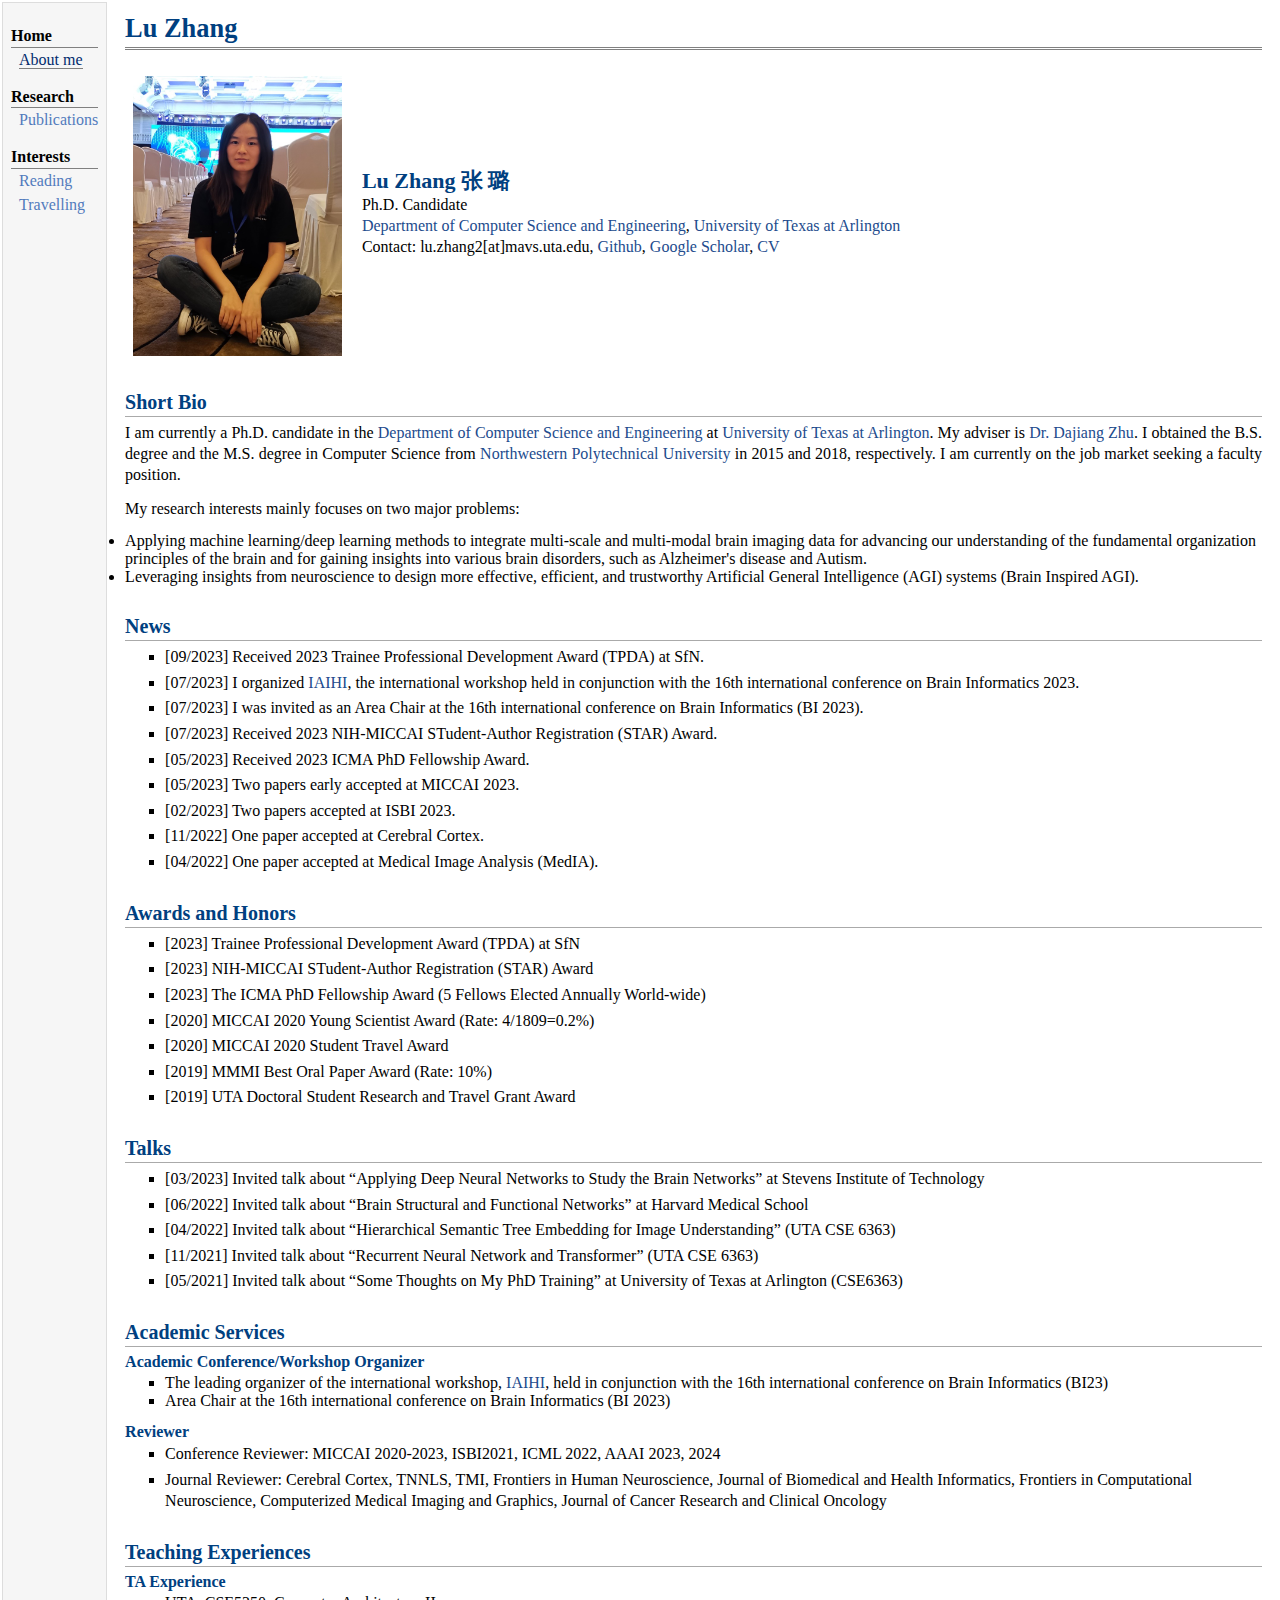
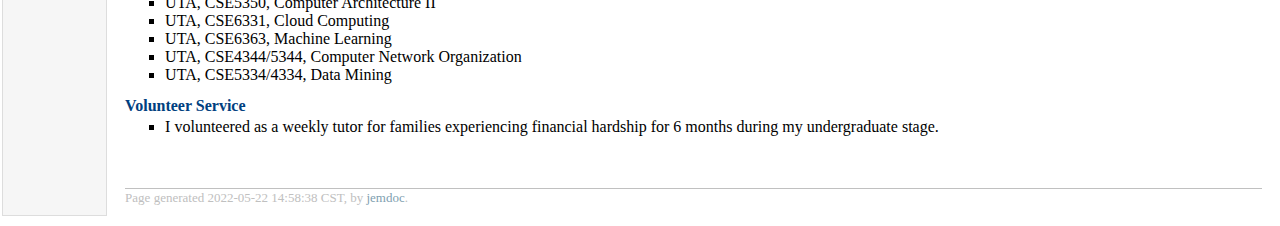
<file: index.html>
<!DOCTYPE html PUBLIC "-//W3C//DTD XHTML 1.1//EN"
  "http://www.w3.org/TR/xhtml11/DTD/xhtml11.dtd">
<html xmlns="http://www.w3.org/1999/xhtml" xml:lang="en">
<head>
<meta name="generator" content="jemdoc, see http://jemdoc.jaboc.net/" />
<meta http-equiv="Content-Type" content="text/html;charset=utf-8" />
<link rel="stylesheet" href="jemdoc.css" type="text/css" />
<title>Lu Zhang</title>
</head>
<body>
<table summary="Table for page layout." id="tlayout">
<tr valign="top">
<td id="layout-menu">
<div class="menu-category">Home</div>
<div class="menu-item"><a href="index.html" class="current">About&nbsp;me</a></div>
<div class="menu-category">Research</div>
<!-- <div class="menu-item"><a href="https://ranger.uta.edu/~zhu/">MIND&nbsp;Lab</a></div> -->
<div class="menu-item"><a href="publication.html">Publications</a></div>
<!-- <div class="menu-item"><a href="dataset.html">Dataset</a></div> -->
<!-- <div class="menu-item"><a href="project.html">Projects</a></div> -->

<div class="menu-category">Interests</div>
<div class="menu-item"><a href="">Reading</a></div>
<div class="menu-item"><a href="">Travelling</a></div>

</td>
<td id="layout-content">
<div id="toptitle">
<h1><font style="color: #004080">Lu Zhang</font></h1>
</div>
<table class="imgtable"><tr><td>
<img src="ims/self.jpeg" alt="alt text" height="280px" />&nbsp;</td>
<td align="left"><p><font style="color: #004080;font-size: 22px"><strong>Lu Zhang  张 璐</strong></font><br />
Ph.D. Candidate <br /> 
<a href="https://www.uta.edu/academics/schools-colleges/engineering/academics/departments/cse">Department of Computer Science and Engineering</a>, <a href="https://www.uta.edu/">University of Texas at Arlington</a> <br />
Contact: lu.zhang2[at]mavs.uta.edu, <a href="https://github.com/qidianzl">Github</a>, <a href="https://scholar.google.com/citations?user=XNbe_O4AAAAJ&hl=en">Google Scholar</a>, <a href="papers/CV.pdf">CV</a></p>
</td></tr></table>
<h2><font style="color: #004080">Short Bio</font></h2>
<p align="justify">I am currently a Ph.D. candidate in the <a href="https://www.uta.edu/academics/schools-colleges/engineering/academics/departments/cse">Department of Computer Science and Engineering</a> at <a href="https://www.uta.edu/">University of Texas at Arlington</a>. 
  My adviser is <a href="https://ranger.uta.edu/~zhu/">Dr. Dajiang Zhu</a>. 
  I obtained the B.S. degree and the M.S. degree in Computer Science from <a href="http://en.nwpu.edu.cn">Northwestern Polytechnical University</a> in 2015 and 2018, respectively. I am currently on the job market seeking a faculty position.
  </p>
  <p> My research interests mainly focuses on two major problems: 
  <li>Applying machine learning/deep learning methods to integrate multi-scale and multi-modal brain imaging data for advancing our understanding of the fundamental organization principles of the brain and for gaining insights into various brain disorders, such as  Alzheimer's disease and Autism.
</li>
<li>Leveraging insights from neuroscience to design more effective, efficient, and trustworthy Artificial General Intelligence (AGI) systems (Brain Inspired AGI).
</li>
</p>

<h2><font style="color: #004080">News</font></h2>
<ul>
<li><p>[09/2023] Received 2023 Trainee Professional Development Award (TPDA) at SfN.</p></li>
<li><p>[07/2023] I organized <a href="https://qidianzl.github.io/IAINI.github.io/">IAIHI</a>, the international workshop held in conjunction with the 16th international conference on Brain Informatics 2023.</p></li>
<li><p>[07/2023] I was invited as an Area Chair at the 16th international conference on Brain Informatics (BI 2023).</p>
</li>
</li>
<li><p>[07/2023] Received 2023 NIH-MICCAI STudent-Author Registration (STAR) Award.</p>
</li>
<li><p>[05/2023] Received 2023 ICMA PhD Fellowship Award.</p>
</li>
<li><p>[05/2023] Two papers early accepted at MICCAI 2023.</p>
</li>
<li><p>[02/2023] Two papers accepted at ISBI 2023.</p>
</li>
<li><p>[11/2022] One paper accepted at Cerebral Cortex.</p>
</li>
<li><p>[04/2022] One paper accepted at Medical Image Analysis (MedIA).</p>
</li>
</ul>

<h2><font style="color: #004080">Awards and Honors</font></h2>
<ul>
  <li><p>[2023] Trainee Professional Development Award (TPDA) at SfN</p>
</li>
<li><p>[2023] NIH-MICCAI STudent-Author Registration (STAR) Award</p>
</li>
<li><p>[2023] The ICMA PhD Fellowship Award (5 Fellows Elected Annually World-wide)</p>
</li>
<li><p>[2020] MICCAI 2020 Young Scientist Award (Rate: 4/1809=0.2%) </p>
</li>
<li><p>[2020] MICCAI 2020 Student Travel Award</p>
</li>
<li><p>[2019] MMMI Best Oral Paper Award (Rate: 10%) </p>
</li>
<li><p>[2019] UTA Doctoral Student Research and Travel Grant Award</p>
</li>
</ul>
<h2><font style="color: #004080">Talks</font></h2>
<ul>
	<li><p>[03/2023] Invited talk about “Applying Deep Neural Networks to Study the Brain Networks” at Stevens Institute
of Technology</p>
  </li>
  <li><p>[06/2022] Invited talk about “Brain Structural and Functional Networks” at Harvard Medical School</p>
  </li>
<li><p>[04/2022] Invited talk about “Hierarchical Semantic Tree Embedding for Image Understanding” (UTA CSE 6363)</p>
</li>
<li><p>[11/2021] Invited talk about “Recurrent Neural Network and Transformer” (UTA CSE 6363) </p>
</li>
<li><p>[05/2021] Invited talk about “Some Thoughts on My PhD Training” at University of Texas at Arlington (CSE6363)</p>
</li>
</ul>
<h2><font style="color: #004080">Academic Services</font></h2>
<strong><font style="color: #004080">Academic Conference/Workshop Organizer</font></strong>
<ul> 
<li>The leading organizer of the international workshop, <a href="https://qidianzl.github.io/IAINI.github.io/">IAIHI</a>, held in conjunction with the 16th international conference on Brain Informatics (BI23) </li>
</li>
<li>Area Chair at the 16th international conference on Brain Informatics (BI 2023)</li>
</ul>
<strong><font style="color: #004080">Reviewer</font></strong>
<ul>
<li><p>Conference Reviewer: MICCAI 2020-2023, ISBI2021, ICML 2022, AAAI 2023, 2024</p>
</li>
<li><p>Journal Reviewer: Cerebral Cortex, TNNLS, TMI, Frontiers in Human Neuroscience, Journal of Biomedical and Health Informatics, Frontiers in Computational Neuroscience, Computerized Medical Imaging and Graphics, Journal of Cancer Research and Clinical Oncology</p>
</li>
</ul>

<h2><font style="color: #004080">Teaching Experiences</font></h2>
<strong><font style="color: #004080">TA Experience</font></strong>
<ul>
<li>UTA, CSE5350, Computer Architecture II
</li>
<li>UTA, CSE6331, Cloud Computing
</li>
<li>UTA, CSE6363, Machine Learning
</li>
<li>UTA, CSE4344/5344, Computer Network Organization
</li>
<li>UTA, CSE5334/4334, Data Mining
</li>
</ul>
<strong><font style="color: #004080">Volunteer Service</font></strong>
<ul>
<li>I volunteered as a weekly tutor for families experiencing financial hardship for 6 months during my undergraduate stage.
</li>
</ul>

<div id="footer">
<div id="footer-text">
Page generated 2022-05-22 14:58:38 CST, by <a href="http://jemdoc.jaboc.net/">jemdoc</a>.
</div>
</div>
</td>
</tr>
</table>
</body>
</html>
</file>
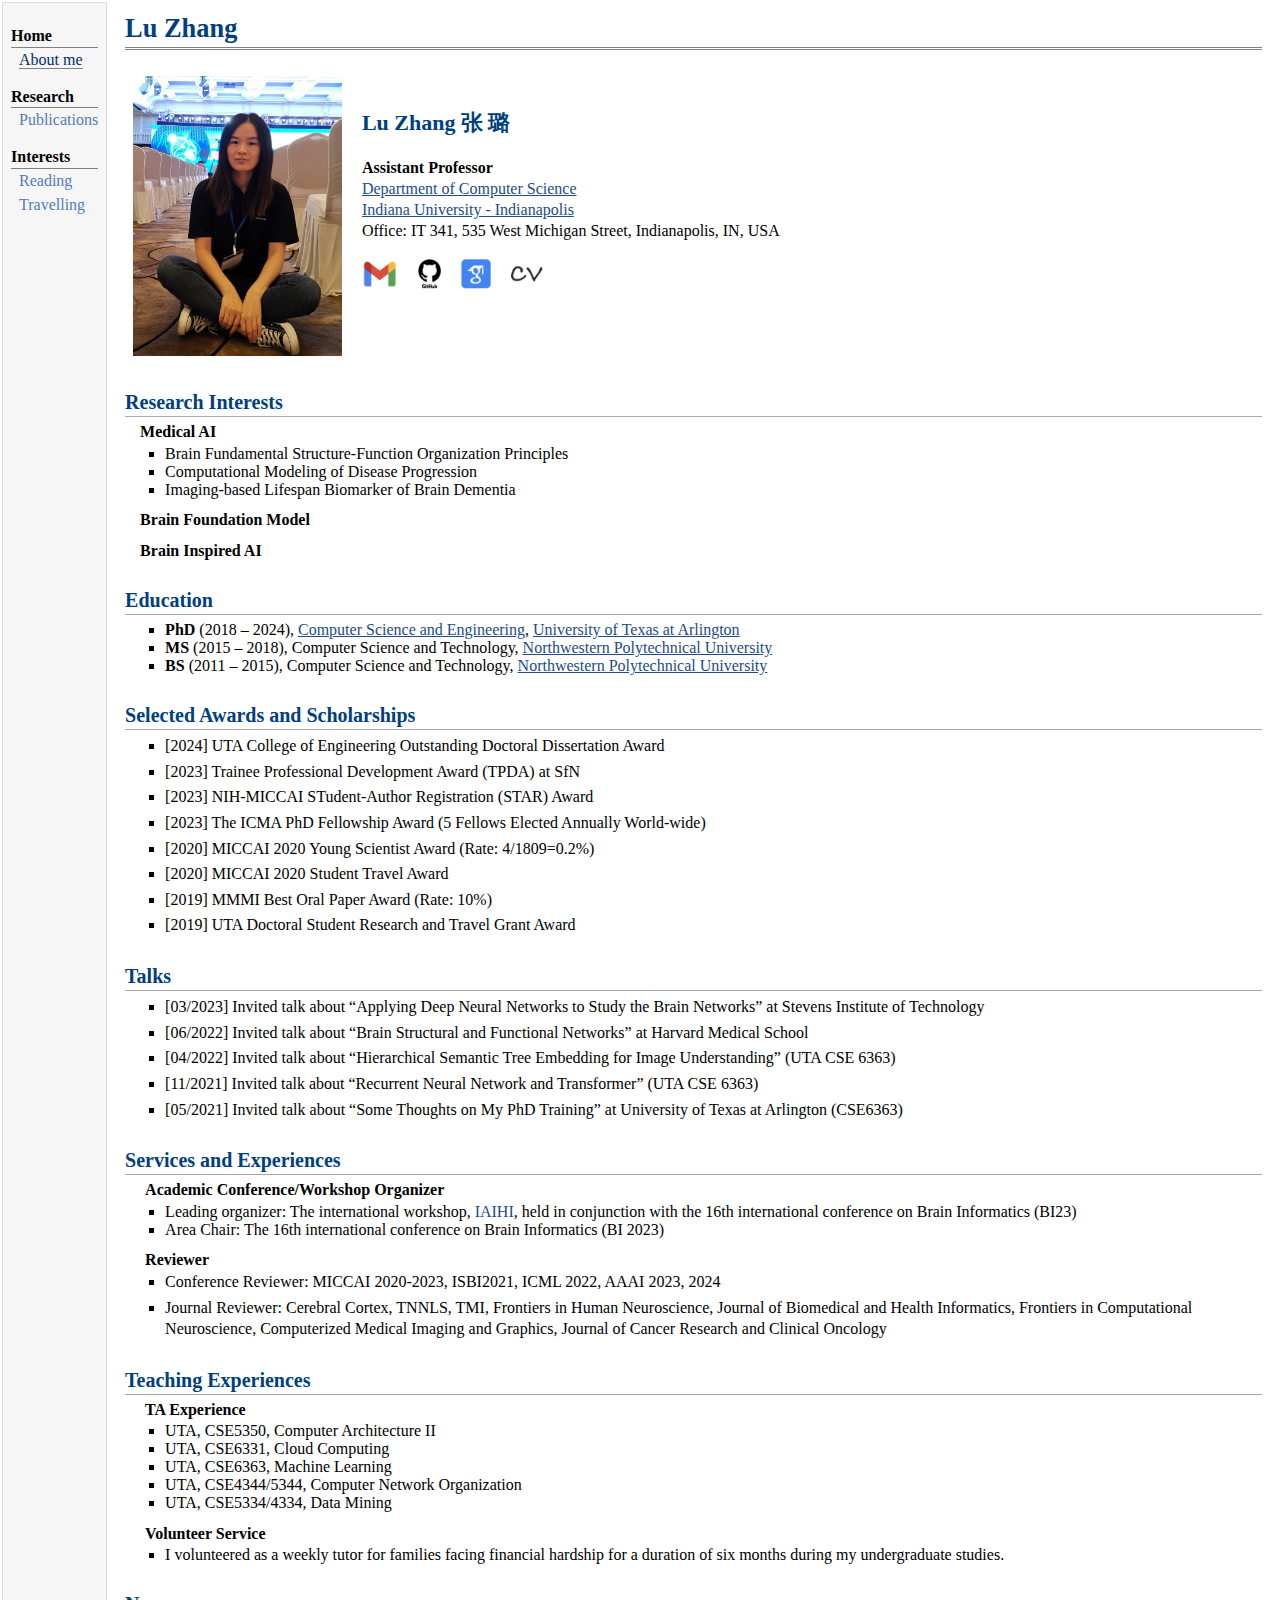
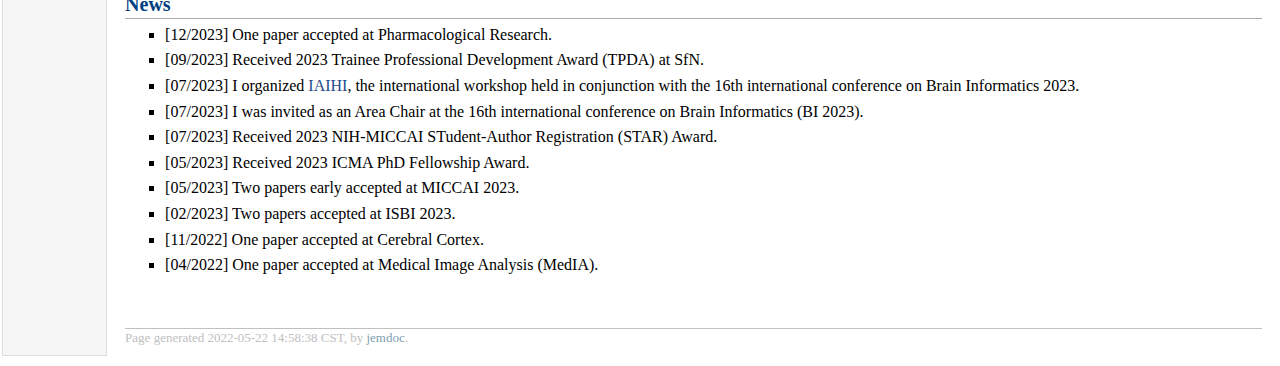
<file: index_032025.html>
<!DOCTYPE html PUBLIC "-//W3C//DTD XHTML 1.1//EN"
  "http://www.w3.org/TR/xhtml11/DTD/xhtml11.dtd">
<html xmlns="http://www.w3.org/1999/xhtml" xml:lang="en">
<head>
<meta name="generator" content="jemdoc, see http://jemdoc.jaboc.net/" />
<meta http-equiv="Content-Type" content="text/html;charset=utf-8" />
<link rel="stylesheet" href="jemdoc.css" type="text/css" />
<title>Lu Zhang</title>
</head>
<body>
<table summary="Table for page layout." id="tlayout">
<tr valign="top">
<td id="layout-menu">
<div class="menu-category">Home</div>
<div class="menu-item"><a href="index.html" class="current">About&nbsp;me</a></div>
<div class="menu-category">Research</div>
<!-- <div class="menu-item"><a href="https://ranger.uta.edu/~zhu/">MIND&nbsp;Lab</a></div> -->
<div class="menu-item"><a href="publication.html">Publications</a></div>
<!-- <div class="menu-item"><a href="dataset.html">Dataset</a></div> -->
<!-- <div class="menu-item"><a href="project.html">Projects</a></div> -->

<div class="menu-category">Interests</div>
<div class="menu-item"><a href="">Reading</a></div>
<div class="menu-item"><a href="">Travelling</a></div>

</td>
<td id="layout-content">
<div id="toptitle">
<h1><font style="color: #004080">Lu Zhang</font></h1>
</div>
<table class="imgtable"><tr><td>
<img src="ims/self.jpeg" alt="alt text" height="280px" />&nbsp;</td>
<td align="left"><p><font style="color: #004080;font-size: 22px"><strong>Lu Zhang  张 璐</strong></font><br /> <br /> 
<b>Assistant Professor </b><br />
<a href="https://luddy.iupui.edu/departments/cs/index.html"> <u>Department of Computer Science</u></a><br /> <a href="https://indianapolis.iu.edu/index.html"><u>Indiana University - Indianapolis</u></a> <br />  Office: IT 341, 535 West Michigan Street, Indianapolis, IN, USA<br/>

<a href = "mailto: lu.zhang2@mavs.uta.edu"><img src="ims/email4.png" style="margin-left: 0px; margin-right: 8px; margin-top: 15px; width:36px;height:30px;"></a>
<a href="https://github.com/qidianzl"><img src="ims/github.png" style="margin-left: 8px; margin-right: 8px; margin-top: 15px; width:23.4px;height:30px;"></a>
<a href="https://scholar.google.com/citations?user=XNbe_O4AAAAJ&hl=en"><img src="ims/google.png" style="margin-left: 8px; margin-right: 8px; margin-top: 15px; width:30px;height:30px;"></a>  
<a href="papers/CV.pdf"><img src="ims/CV.png" style="margin-left: 8px; margin-right: 8px; margin-top: 15px; width:32px;height:32px;"></a><br/><br/> 
<!-- <i><b><font style="color: #fc0814">I am looking for PhD students, motivated for doing research in the areas of AI in Neuroscience, AI for healthcare, </font> </i></b><br/>
<i><b><font style="color: #fc0814">and Brain inspired AI. If you are interested, please contact me with your CV.</font></i>-->

<!-- <b> <font style="color: #fc0814">I am seeking motivated PhD students who are interested in conducting research in the fields of AI in Neuroscience, AI for healthcare, and Brain-inspired AI. If you are interested, please reach out to me with your CV.
</font></b>--></p>
</td></tr></table>

<h2><font style="color: #004080">Research Interests</font></h2>
<strong><font style="margin-left: 15px">Medical AI</font></strong>
<ul>
<li> Brain Fundamental Structure-Function Organization Principles
</li>
<li> Computational Modeling of Disease Progression
</li>
<li> Imaging-based Lifespan Biomarker of Brain Dementia
</li>
</ul>
<strong><font style="margin-left: 15px">Brain Foundation Model</font></strong>
<ul> </ul>
<strong><font style="margin-left: 15px">Brain Inspired AI</font></strong>


<h2><font style="color: #004080">Education</font></h2>
<ul>
<li><b>PhD</b> (2018 – 2024), <a href="https://www.uta.edu/academics/schools-colleges/engineering/academics/departments/cse"><u>Computer Science and Engineering</u></a>, <a href="https://www.uta.edu/"><u>University of Texas at Arlington</u></a> </li>
<li><b>MS</b>  (2015 – 2018), Computer Science and Technology, <a href="http://en.nwpu.edu.cn"><u>Northwestern Polytechnical University</u></a> </li>
<li><b>BS</b>  (2011 – 2015), Computer Science and Technology, <a href="http://en.nwpu.edu.cn"><u>Northwestern Polytechnical University</u></a> </li>
</ul>

<h2><font style="color: #004080">Selected Awards and Scholarships</font></h2>
<ul>
<li><p>[2024] UTA College of Engineering Outstanding Doctoral Dissertation Award</p>
</li>
<li><p>[2023] Trainee Professional Development Award (TPDA) at SfN</p>
</li>
<li><p>[2023] NIH-MICCAI STudent-Author Registration (STAR) Award</p>
</li>
<li><p>[2023] The ICMA PhD Fellowship Award (5 Fellows Elected Annually World-wide)</p>
</li>
<li><p>[2020] MICCAI 2020 Young Scientist Award (Rate: 4/1809=0.2%) </p>
</li>
<li><p>[2020] MICCAI 2020 Student Travel Award</p>
</li>
<li><p>[2019] MMMI Best Oral Paper Award (Rate: 10%) </p>
</li>
<li><p>[2019] UTA Doctoral Student Research and Travel Grant Award</p>
</li>
</ul>
<h2><font style="color: #004080">Talks</font></h2>
<ul>
	<li><p>[03/2023] Invited talk about “Applying Deep Neural Networks to Study the Brain Networks” at Stevens Institute
of Technology</p>
  </li>
  <li><p>[06/2022] Invited talk about “Brain Structural and Functional Networks” at Harvard Medical School</p>
  </li>
<li><p>[04/2022] Invited talk about “Hierarchical Semantic Tree Embedding for Image Understanding” (UTA CSE 6363)</p>
</li>
<li><p>[11/2021] Invited talk about “Recurrent Neural Network and Transformer” (UTA CSE 6363) </p>
</li>
<li><p>[05/2021] Invited talk about “Some Thoughts on My PhD Training” at University of Texas at Arlington (CSE6363)</p>
</li>
</ul>
<h2><font style="color: #004080">Services and Experiences</font></h2>
<strong><font style="margin-left: 20px">Academic Conference/Workshop Organizer</font></strong>
<ul> 
<li>Leading organizer: The international workshop, <a href="https://qidianzl.github.io/IAINI.github.io/">IAIHI</a>, held in conjunction with the 16th international conference on Brain Informatics (BI23) </li>
</li>
<li>Area Chair: The 16th international conference on Brain Informatics (BI 2023)</li>
</ul>
<strong><font style="margin-left: 20px">Reviewer</font></strong>
<ul>
<li><p>Conference Reviewer: MICCAI 2020-2023, ISBI2021, ICML 2022, AAAI 2023, 2024</p>
</li>
<li><p>Journal Reviewer: Cerebral Cortex, TNNLS, TMI, Frontiers in Human Neuroscience, Journal of Biomedical and Health Informatics, Frontiers in Computational Neuroscience, Computerized Medical Imaging and Graphics, Journal of Cancer Research and Clinical Oncology</p>
</li>
</ul>

<h2><font style="color: #004080">Teaching Experiences</font></h2>
<strong><font style="margin-left: 20px">TA Experience</font></strong>
<ul>
<li>UTA, CSE5350, Computer Architecture II
</li>
<li>UTA, CSE6331, Cloud Computing
</li>
<li>UTA, CSE6363, Machine Learning
</li>
<li>UTA, CSE4344/5344, Computer Network Organization
</li>
<li>UTA, CSE5334/4334, Data Mining
</li>
</ul>
<strong><font style="margin-left: 20px">Volunteer Service</font></strong>
<ul>
<li>I volunteered as a weekly tutor for families facing financial hardship for a duration of six months during my undergraduate studies.
</ul>

<h2><font style="color: #004080">News</font></h2>
<ul>
<li><p>[12/2023] One paper accepted at Pharmacological Research.</p></li>
<li><p>[09/2023] Received 2023 Trainee Professional Development Award (TPDA) at SfN.</p></li>
<li><p>[07/2023] I organized <a href="https://qidianzl.github.io/IAINI.github.io/">IAIHI</a>, the international workshop held in conjunction with the 16th international conference on Brain Informatics 2023.</p></li>
<li><p>[07/2023] I was invited as an Area Chair at the 16th international conference on Brain Informatics (BI 2023).</p>
</li>
</li>
<li><p>[07/2023] Received 2023 NIH-MICCAI STudent-Author Registration (STAR) Award.</p>
</li>
<li><p>[05/2023] Received 2023 ICMA PhD Fellowship Award.</p>
</li>
<li><p>[05/2023] Two papers early accepted at MICCAI 2023.</p>
</li>
<li><p>[02/2023] Two papers accepted at ISBI 2023.</p>
</li>
<li><p>[11/2022] One paper accepted at Cerebral Cortex.</p>
</li>
<li><p>[04/2022] One paper accepted at Medical Image Analysis (MedIA).</p>
</li>
</ul>

<div id="footer">
<div id="footer-text">
Page generated 2022-05-22 14:58:38 CST, by <a href="http://jemdoc.jaboc.net/">jemdoc</a>.
</div>
</div>
</td>
</tr>
</table>
</body>
</html>
</file>
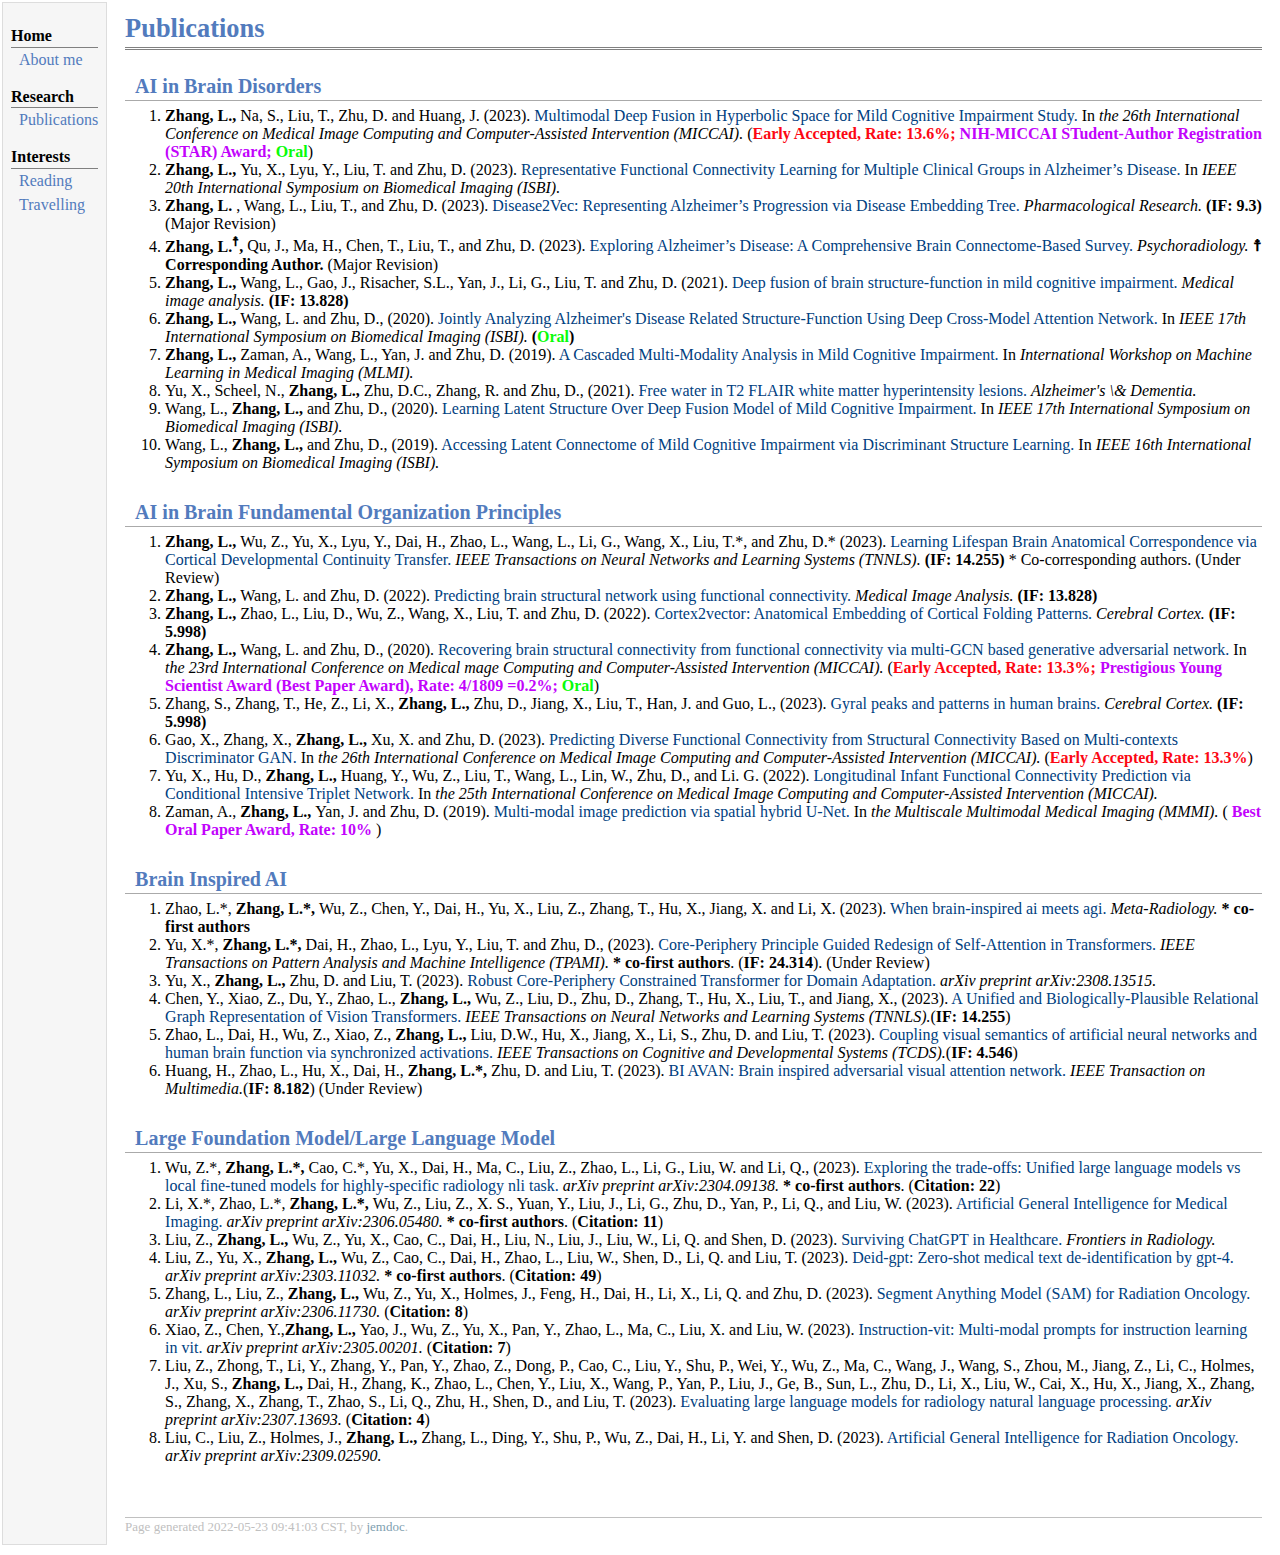
<file: publication.html>
<!DOCTYPE html PUBLIC "-//W3C//DTD XHTML 1.1//EN"
  "http://www.w3.org/TR/xhtml11/DTD/xhtml11.dtd">
<html xmlns="http://www.w3.org/1999/xhtml" xml:lang="en">
<head>
<meta name="generator" content="jemdoc, see http://jemdoc.jaboc.net/" />
<meta http-equiv="Content-Type" content="text/html;charset=utf-8" />
<link rel="stylesheet" href="jemdoc.css" type="text/css" />
<title>Publications</title>
</head>
<body>
<table summary="Table for page layout." id="tlayout">
<tr valign="top">
<td id="layout-menu">
<div class="menu-category">Home</div>
<div class="menu-item"><a href="index.html">About&nbsp;me</a></div>
<div class="menu-category">Research</div>
<!-- <div class="menu-item"><a href="https://ranger.uta.edu/~zhu/">MIND&nbsp;Lab</a></div> -->
<div class="menu-item"><a href="publication.html">Publications</a></div>
<!-- <div class="menu-item"><a href="dataset.html">Dataset</a></div> -->
<!-- <div class="menu-item"><a href="project.html">Projects</a></div> -->

<div class="menu-category">Interests</div>
<div class="menu-item"><a href="">Reading</a></div>
<div class="menu-item"><a href="">Travelling</a></div>
</td>
<td id="layout-content">
<div id="toptitle">
<h1>Publications</h1>
</div>
<h2><font style="margin-left: 10px">AI in Brain Disorders</font></h2>
<ol type="1">
  <li><b>Zhang, L., </b> Na, S., Liu, T., Zhu, D. and Huang, J. (2023). <font style="color: #004080">Multimodal Deep Fusion in Hyperbolic Space for Mild Cognitive Impairment Study.</font> In <i> the 26th International Conference on Medical Image Computing and Computer-Assisted Intervention (MICCAI).</i> (<b><font style="color: #fc0814">Early Accepted, Rate: 13.6%; </font> <font style="color: #c203fc"> NIH-MICCAI STudent-Author Registration (STAR) Award; </font> <font style="color: #08fc08;"> Oral</font></b>)</li>

  <li><b>Zhang, L., </b> Yu, X., Lyu, Y., Liu, T. and Zhu, D. (2023).  <font style="color: #004080">Representative Functional Connectivity Learning for Multiple Clinical Groups in Alzheimer’s Disease.</font> In <i> IEEE 20th International Symposium on Biomedical Imaging (ISBI). </i> 

  <li><b>Zhang, L. </b>,  Wang, L., Liu, T., and Zhu, D. (2023). <font style="color: #004080">Disease2Vec: Representing Alzheimer’s Progression via Disease Embedding Tree.</font> <i> Pharmacological Research.</i> <b> (IF: 9.3) </b> (Major Revision)</li>

  <li><b>Zhang, L.<sup>&#9768;</sup>, </b>  Qu, J., Ma, H., Chen, T., Liu, T., and Zhu, D. (2023). <font style="color: #004080">Exploring Alzheimer’s Disease: A Comprehensive Brain Connectome-Based Survey.</font> <i> Psychoradiology.</i> <b> &#9768; Corresponding Author. </b> (Major Revision)</li>

  <li><b>Zhang, L., </b>  Wang, L., Gao, J., Risacher, S.L., Yan, J., Li, G., Liu, T. and Zhu, D. (2021). <font style="color: #004080">Deep fusion of brain structure-function in mild cognitive impairment.</font> <i> Medical image analysis.</i> <b> (IF: 13.828) </b></li>

  <li><b>Zhang, L., </b>  Wang, L. and Zhu, D., (2020). <font style="color: #004080">Jointly Analyzing Alzheimer's Disease Related Structure-Function Using Deep Cross-Model Attention Network.</font> In <i> IEEE 17th International Symposium on Biomedical Imaging (ISBI).</i> <b> (<font style="color: #08fc08;">Oral</font>) </b></li>

  <li><b>Zhang, L., </b>  Zaman, A., Wang, L., Yan, J. and Zhu, D. (2019). <font style="color: #004080">A Cascaded Multi-Modality Analysis in Mild Cognitive Impairment.</font> In <i> International Workshop on Machine Learning in Medical Imaging (MLMI).</i></li>

  <li>Yu, X., Scheel, N., <b>Zhang, L., </b>  Zhu, D.C., Zhang, R. and Zhu, D., (2021). <font style="color: #004080">Free water in T2 FLAIR white matter hyperintensity lesions.</font> <i> Alzheimer's \& Dementia.</i></li>

  <li>Wang, L., <b>Zhang, L., </b> and Zhu, D., (2020). <font style="color: #004080">Learning Latent Structure Over Deep Fusion Model of Mild Cognitive Impairment.</font> In <i>IEEE 17th International Symposium on Biomedical Imaging (ISBI).</i></li>

  <li>Wang, L., <b>Zhang, L., </b> and Zhu, D., (2019).  <font style="color: #004080">Accessing Latent Connectome of Mild Cognitive Impairment via Discriminant Structure Learning.</font> In <i>IEEE 16th International Symposium on Biomedical Imaging (ISBI).</i></li>
</ol>

<h2><font style="margin-left: 10px">AI in Brain Fundamental Organization Principles</font></h2>
<ol type="1">

  <li><b>Zhang, L., </b>  Wu, Z., Yu, X., Lyu, Y., Dai, H., Zhao, L., Wang, L., Li, G., Wang, X., Liu, T.*, and Zhu, D.* (2023). <font style="color: #004080">Learning Lifespan Brain Anatomical Correspondence via Cortical Developmental Continuity Transfer.</font> <i> IEEE Transactions on Neural Networks and Learning Systems (TNNLS).</i> <b> (IF: 14.255) </b> * Co-corresponding authors. (Under Review)</li>

  <li><b>Zhang, L., </b>  Wang, L. and Zhu, D. (2022). <font style="color: #004080">Predicting brain structural network using functional connectivity.</font> <i> Medical Image Analysis. </i> <b> (IF: 13.828) </b></li>

  <li><b>Zhang, L., </b>   Zhao, L., Liu, D., Wu, Z., Wang, X., Liu, T. and Zhu, D. (2022). <font style="color: #004080">Cortex2vector: Anatomical Embedding of Cortical Folding Patterns.</font> <i> Cerebral Cortex. </i> <b> (IF: 5.998) </b></li>

  <li><b>Zhang, L., </b>  Wang, L. and Zhu, D., (2020). <font style="color: #004080">Recovering brain structural connectivity from functional connectivity via multi-GCN based generative adversarial network.</font> In <i> the 23rd International Conference on Medical mage Computing and Computer-Assisted Intervention (MICCAI).</i> (<b><font style="color: #fc0814">Early Accepted, Rate: 13.3%; </font> <font style="color: #c203fc"> Prestigious Young Scientist Award (Best Paper Award), Rate: 4/1809 =0.2%; </font> <font style="color: #08fc08;"> Oral</font></b>)</li>

  <li>Zhang, S., Zhang, T., He, Z., Li, X., <b>Zhang, L., </b> Zhu, D., Jiang, X., Liu, T., Han, J. and Guo, L., (2023). <font style="color: #004080">Gyral peaks and patterns in human brains.</font> <i> Cerebral Cortex. </i> <b> (IF: 5.998) </b></li>

  <li>Gao, X., Zhang, X., <b>Zhang, L., </b> Xu, X. and Zhu, D. (2023). <font style="color: #004080">Predicting Diverse Functional Connectivity from Structural Connectivity Based on Multi-contexts Discriminator GAN.</font> In <i> the 26th International Conference on Medical Image Computing and Computer-Assisted Intervention (MICCAI).</i> (<b><font style="color: #fc0814">Early Accepted, Rate: 13.3%</font></b>)</li>

  <li>Yu, X., Hu, D., <b>Zhang, L., </b> Huang, Y., Wu, Z., Liu, T., Wang, L., Lin, W., Zhu, D., and Li. G.  (2022). <font style="color: #004080">Longitudinal Infant Functional Connectivity Prediction via Conditional Intensive Triplet Network.</font> In <i> the 25th International Conference on Medical Image Computing and Computer-Assisted Intervention (MICCAI).</i></li>

  <li>Zaman, A., <b>Zhang, L., </b> Yan, J. and Zhu, D. (2019). <font style="color: #004080">Multi-modal image prediction via spatial hybrid U-Net.</font> In <i> the Multiscale Multimodal Medical Imaging (MMMI).</i> (<b></font> <font style="color: #c203fc"> Best Oral Paper Award, Rate: 10% </font> </b>)</li>

</ol>


<h2><font style="margin-left: 10px">Brain Inspired AI</font></h2>
<ol type="1">
  <li>Zhao, L.*, <b>Zhang, L.*, </b>  Wu, Z., Chen, Y., Dai, H., Yu, X., Liu, Z., Zhang, T., Hu, X., Jiang, X. and Li, X. (2023). <font style="color: #004080">When brain-inspired ai meets agi.</font> <i> Meta-Radiology.</i> <b>* co-first authors</b></li>

  <li>Yu, X.*, <b>Zhang, L.*, </b> Dai, H., Zhao, L., Lyu, Y., Liu, T. and Zhu, D., (2023). <font style="color: #004080">Core-Periphery Principle Guided Redesign of Self-Attention in Transformers.</font> <i> IEEE Transactions on Pattern Analysis and Machine Intelligence (TPAMI).</i> <b>* co-first authors</b>. (<b>IF: 24.314</b>). (Under Review) </li>

  <li>Yu, X., <b>Zhang, L., </b> Zhu, D. and Liu, T. (2023). <font style="color: #004080">Robust Core-Periphery Constrained Transformer for Domain Adaptation.</font> <i> arXiv preprint arXiv:2308.13515.</i> </li>

  <li>Chen, Y., Xiao, Z., Du, Y., Zhao, L., <b>Zhang, L., </b> Wu, Z., Liu, D., Zhu, D., Zhang, T., Hu, X., Liu, T., and Jiang, X., (2023). <font style="color: #004080">A Unified and Biologically-Plausible Relational Graph Representation of Vision Transformers.</font> <i> IEEE Transactions on Neural Networks and Learning Systems (TNNLS).</i>(<b>IF: 14.255</b>)</li>

  <li>Zhao, L., Dai, H., Wu, Z., Xiao, Z., <b>Zhang, L., </b> Liu, D.W., Hu, X., Jiang, X., Li, S., Zhu, D. and Liu, T. (2023). <font style="color: #004080">Coupling visual semantics of artificial neural networks and human brain function via synchronized activations.</font> <i> IEEE Transactions on Cognitive and Developmental Systems (TCDS).</i>(<b>IF: 4.546</b>)</li>

  <li>Huang, H., Zhao, L., Hu, X., Dai, H., <b>Zhang, L.*, </b>  Zhu, D. and Liu, T. (2023). <font style="color: #004080">BI AVAN: Brain inspired adversarial visual attention network.</font> <i> IEEE Transaction on Multimedia.</i>(<b>IF: 8.182</b>) (Under Review)</li>
</ol>


<h2><font style="margin-left: 10px">Large Foundation Model/Large Language Model</font></h2>
<ol type="1">
  <li>Wu, Z.*, <b>Zhang, L.*, </b> Cao, C.*, Yu, X., Dai, H., Ma, C., Liu, Z., Zhao, L., Li, G., Liu, W. and Li, Q., (2023). <font style="color: #004080">Exploring the trade-offs: Unified large language models vs local fine-tuned models for highly-specific radiology nli task.</font> <i> arXiv preprint arXiv:2304.09138.</i> <b>* co-first authors</b>. (<b>Citation: 22</b>)</li>

  <li>Li, X.*, Zhao, L.*, <b>Zhang, L.*, </b> Wu, Z., Liu, Z., X. S., Yuan, Y., Liu, J., Li, G., Zhu, D., Yan, P., Li, Q., and Liu, W. (2023).  <font style="color: #004080">Artificial General Intelligence for Medical Imaging.</font> <i> arXiv preprint arXiv:2306.05480.</i> <b>* co-first authors</b>. (<b>Citation: 11</b>)</li>

  <li>Liu, Z., <b>Zhang, L., </b>  Wu, Z., Yu, X., Cao, C., Dai, H., Liu, N., Liu, J., Liu, W., Li, Q. and Shen, D. (2023). <font style="color: #004080">Surviving ChatGPT in Healthcare.</font> <i> Frontiers in Radiology.</i> </li>

  <li>Liu, Z., Yu, X., <b>Zhang, L., </b> Wu, Z., Cao, C., Dai, H., Zhao, L., Liu, W., Shen, D., Li, Q. and Liu, T. (2023).  <font style="color: #004080">Deid-gpt: Zero-shot medical text de-identification by gpt-4.</font> <i> arXiv preprint arXiv:2303.11032.</i> <b>* co-first authors</b>. (<b>Citation: 49</b>)</li>

  <li>Zhang, L., Liu, Z., <b>Zhang, L., </b>  Wu, Z., Yu, X., Holmes, J., Feng, H., Dai, H., Li, X., Li, Q. and Zhu, D. (2023). <font style="color: #004080">Segment Anything Model (SAM) for Radiation Oncology.</font> <i> arXiv preprint arXiv:2306.11730.</i> (<b>Citation: 8</b>)</li>

  <li>Xiao, Z., Chen, Y.,<b>Zhang, L., </b>  Yao, J., Wu, Z., Yu, X., Pan, Y., Zhao, L., Ma, C., Liu, X. and Liu, W. (2023). <font style="color: #004080">Instruction-vit: Multi-modal prompts for instruction learning in vit.</font> <i> arXiv preprint arXiv:2305.00201.</i> (<b>Citation: 7</b>)</li>

  <li>Liu, Z., Zhong, T., Li, Y., Zhang, Y., Pan, Y., Zhao, Z., Dong, P., Cao, C., Liu, Y., Shu, P., Wei, Y., Wu, Z., Ma, C., Wang, J., Wang, S., Zhou, M., Jiang, Z., Li, C., Holmes, J., Xu, S., <b>Zhang, L., </b>  Dai, H., Zhang, K., Zhao, L., Chen, Y., Liu, X., Wang, P., Yan, P., Liu, J., Ge, B., Sun, L., Zhu, D., Li, X., Liu, W., Cai, X., Hu, X., Jiang, X., Zhang, S., Zhang, X., Zhang, T., Zhao, S., Li, Q., Zhu, H., Shen, D., and Liu, T. (2023). <font style="color: #004080">Evaluating large language models for radiology natural language processing.</font> <i> arXiv preprint arXiv:2307.13693.</i> (<b>Citation: 4</b>)</li>

  <li>Liu, C., Liu, Z., Holmes, J., <b>Zhang, L., </b>  Zhang, L., Ding, Y., Shu, P., Wu, Z., Dai, H., Li, Y. and Shen, D. (2023). <font style="color: #004080">Artificial General Intelligence for Radiation Oncology.</font> <i> arXiv preprint arXiv:2309.02590.</i> </li>
</ol>


<div id="footer">
<div id="footer-text">
Page generated 2022-05-23 09:41:03 CST, by <a href="http://jemdoc.jaboc.net/">jemdoc</a>.
</div>
</div>
</td>
</tr>
</table>
</body>
</html>
</file>
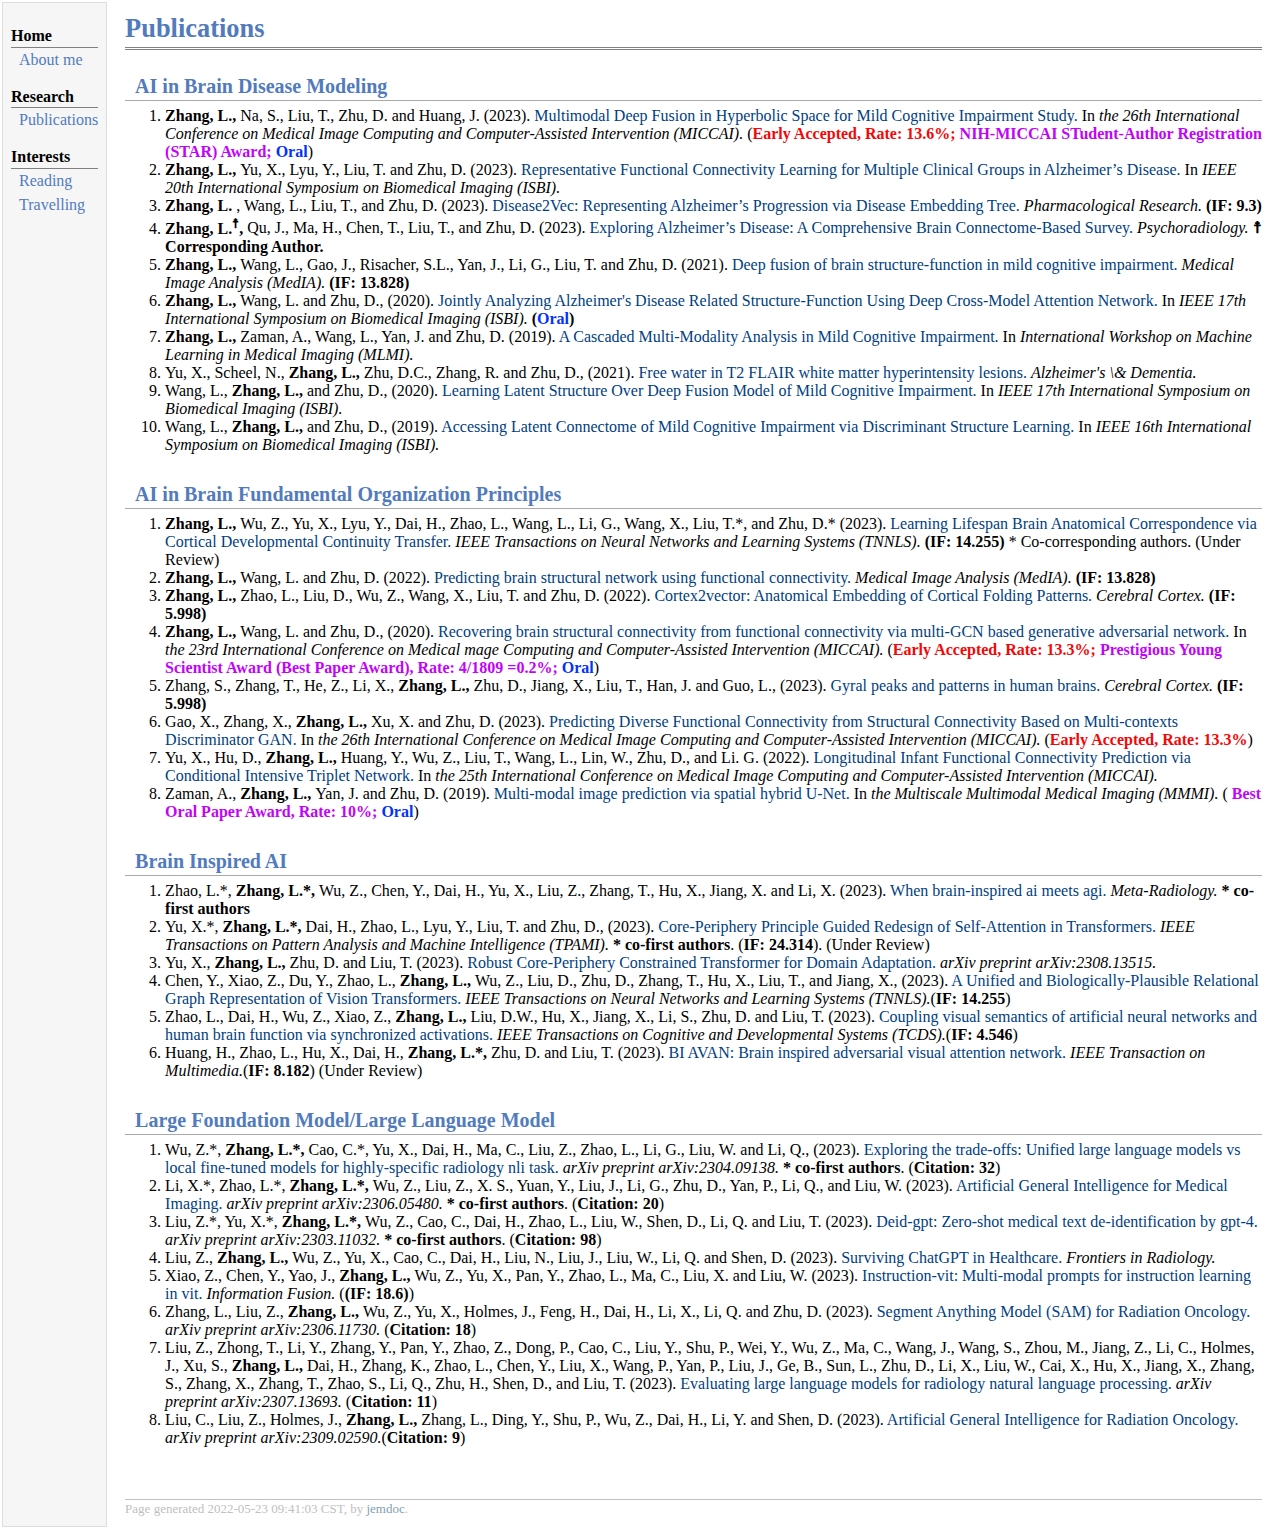
<file: publication_032025.html>
<!DOCTYPE html PUBLIC "-//W3C//DTD XHTML 1.1//EN"
  "http://www.w3.org/TR/xhtml11/DTD/xhtml11.dtd">
<html xmlns="http://www.w3.org/1999/xhtml" xml:lang="en">
<head>
<meta name="generator" content="jemdoc, see http://jemdoc.jaboc.net/" />
<meta http-equiv="Content-Type" content="text/html;charset=utf-8" />
<link rel="stylesheet" href="jemdoc.css" type="text/css" />
<title>Publications</title>
</head>
<body>
<table summary="Table for page layout." id="tlayout">
<tr valign="top">
<td id="layout-menu">
<div class="menu-category">Home</div>
<div class="menu-item"><a href="index.html">About&nbsp;me</a></div>
<div class="menu-category">Research</div>
<!-- <div class="menu-item"><a href="https://ranger.uta.edu/~zhu/">MIND&nbsp;Lab</a></div> -->
<div class="menu-item"><a href="publication.html">Publications</a></div>
<!-- <div class="menu-item"><a href="dataset.html">Dataset</a></div> -->
<!-- <div class="menu-item"><a href="project.html">Projects</a></div> -->

<div class="menu-category">Interests</div>
<div class="menu-item"><a href="">Reading</a></div>
<div class="menu-item"><a href="">Travelling</a></div>
</td>
<td id="layout-content">
<div id="toptitle">
<h1>Publications</h1>
</div>
<h2><font style="margin-left: 10px">AI in Brain Disease Modeling</font></h2>
<ol type="1">

  <li><b>Zhang, L., </b> Na, S., Liu, T., Zhu, D. and Huang, J. (2023). <font style="color: #004080">Multimodal Deep Fusion in Hyperbolic Space for Mild Cognitive Impairment Study.</font> In <i> the 26th International Conference on Medical Image Computing and Computer-Assisted Intervention (MICCAI).</i> (<b><font style="color: #f50707">Early Accepted, Rate: 13.6%; </font> <font style="color: #c203fc"> NIH-MICCAI STudent-Author Registration (STAR) Award; </font> <font style="color: #0432FF;"> Oral</font></b>)</li>

  <li><b>Zhang, L., </b> Yu, X., Lyu, Y., Liu, T. and Zhu, D. (2023).  <font style="color: #004080">Representative Functional Connectivity Learning for Multiple Clinical Groups in Alzheimer’s Disease.</font> In <i> IEEE 20th International Symposium on Biomedical Imaging (ISBI). </i> 

  <li><b>Zhang, L. </b>,  Wang, L., Liu, T., and Zhu, D. (2023). <font style="color: #004080">Disease2Vec: Representing Alzheimer’s Progression via Disease Embedding Tree.</font> <i> Pharmacological Research.</i> <b> (IF: 9.3) </b></li>

  <li><b>Zhang, L.<sup>&#9768;</sup>, </b>  Qu, J., Ma, H., Chen, T., Liu, T., and Zhu, D. (2023). <font style="color: #004080">Exploring Alzheimer’s Disease: A Comprehensive Brain Connectome-Based Survey.</font> <i> Psychoradiology.</i> <b> &#9768; Corresponding Author. </b></li>

  <li><b>Zhang, L., </b>  Wang, L., Gao, J., Risacher, S.L., Yan, J., Li, G., Liu, T. and Zhu, D. (2021). <font style="color: #004080">Deep fusion of brain structure-function in mild cognitive impairment.</font> <i> Medical Image Analysis (MedIA).</i> <b> (IF: 13.828) </b></li>

  <li><b>Zhang, L., </b>  Wang, L. and Zhu, D., (2020). <font style="color: #004080">Jointly Analyzing Alzheimer's Disease Related Structure-Function Using Deep Cross-Model Attention Network.</font> In <i> IEEE 17th International Symposium on Biomedical Imaging (ISBI).</i> <b> (<font style="color: #0432FF;">Oral</font>) </b></li>

  <li><b>Zhang, L., </b>  Zaman, A., Wang, L., Yan, J. and Zhu, D. (2019). <font style="color: #004080">A Cascaded Multi-Modality Analysis in Mild Cognitive Impairment.</font> In <i> International Workshop on Machine Learning in Medical Imaging (MLMI).</i></li>

  <li>Yu, X., Scheel, N., <b>Zhang, L., </b>  Zhu, D.C., Zhang, R. and Zhu, D., (2021). <font style="color: #004080">Free water in T2 FLAIR white matter hyperintensity lesions.</font> <i> Alzheimer's \& Dementia.</i></li>

  <li>Wang, L., <b>Zhang, L., </b> and Zhu, D., (2020). <font style="color: #004080">Learning Latent Structure Over Deep Fusion Model of Mild Cognitive Impairment.</font> In <i>IEEE 17th International Symposium on Biomedical Imaging (ISBI).</i></li>

  <li>Wang, L., <b>Zhang, L., </b> and Zhu, D., (2019).  <font style="color: #004080">Accessing Latent Connectome of Mild Cognitive Impairment via Discriminant Structure Learning.</font> In <i>IEEE 16th International Symposium on Biomedical Imaging (ISBI).</i></li>
</ol>

<h2><font style="margin-left: 10px">AI in Brain Fundamental Organization Principles</font></h2>
<ol type="1">

  <li><b>Zhang, L., </b>  Wu, Z., Yu, X., Lyu, Y., Dai, H., Zhao, L., Wang, L., Li, G., Wang, X., Liu, T.*, and Zhu, D.* (2023). <font style="color: #004080">Learning Lifespan Brain Anatomical Correspondence via Cortical Developmental Continuity Transfer.</font> <i> IEEE Transactions on Neural Networks and Learning Systems (TNNLS).</i> <b> (IF: 14.255) </b> * Co-corresponding authors. (Under Review)</li>

  <li><b>Zhang, L., </b>  Wang, L. and Zhu, D. (2022). <font style="color: #004080">Predicting brain structural network using functional connectivity.</font> <i> Medical Image Analysis (MedIA). </i> <b> (IF: 13.828) </b></li>

  <li><b>Zhang, L., </b>   Zhao, L., Liu, D., Wu, Z., Wang, X., Liu, T. and Zhu, D. (2022). <font style="color: #004080">Cortex2vector: Anatomical Embedding of Cortical Folding Patterns.</font> <i> Cerebral Cortex. </i> <b> (IF: 5.998) </b></li>

  <li><b>Zhang, L., </b>  Wang, L. and Zhu, D., (2020). <font style="color: #004080">Recovering brain structural connectivity from functional connectivity via multi-GCN based generative adversarial network.</font> In <i> the 23rd International Conference on Medical mage Computing and Computer-Assisted Intervention (MICCAI).</i> (<b><font style="color: #f50707">Early Accepted, Rate: 13.3%; </font> <font style="color: #c203fc"> Prestigious Young Scientist Award (Best Paper Award), Rate: 4/1809 =0.2%; </font> <font style="color: #0432FF;"> Oral</font></b>)</li>

  <li>Zhang, S., Zhang, T., He, Z., Li, X., <b>Zhang, L., </b> Zhu, D., Jiang, X., Liu, T., Han, J. and Guo, L., (2023). <font style="color: #004080">Gyral peaks and patterns in human brains.</font> <i> Cerebral Cortex. </i> <b> (IF: 5.998) </b></li>

  <li>Gao, X., Zhang, X., <b>Zhang, L., </b> Xu, X. and Zhu, D. (2023). <font style="color: #004080">Predicting Diverse Functional Connectivity from Structural Connectivity Based on Multi-contexts Discriminator GAN.</font> In <i> the 26th International Conference on Medical Image Computing and Computer-Assisted Intervention (MICCAI).</i> (<b><font style="color: #f50707">Early Accepted, Rate: 13.3%</font></b>)</li>

  <li>Yu, X., Hu, D., <b>Zhang, L., </b> Huang, Y., Wu, Z., Liu, T., Wang, L., Lin, W., Zhu, D., and Li. G.  (2022). <font style="color: #004080">Longitudinal Infant Functional Connectivity Prediction via Conditional Intensive Triplet Network.</font> In <i> the 25th International Conference on Medical Image Computing and Computer-Assisted Intervention (MICCAI).</i></li>

  <li>Zaman, A., <b>Zhang, L., </b> Yan, J. and Zhu, D. (2019). <font style="color: #004080">Multi-modal image prediction via spatial hybrid U-Net.</font> In <i> the Multiscale Multimodal Medical Imaging (MMMI).</i> (<b></font> <font style="color: #c203fc"> Best Oral Paper Award, Rate: 10%; </font> <font style="color: #0432FF;"> Oral</font></b>)</li>

</ol>


<h2><font style="margin-left: 10px">Brain Inspired AI</font></h2>
<ol type="1">
  <li>Zhao, L.*, <b>Zhang, L.*, </b>  Wu, Z., Chen, Y., Dai, H., Yu, X., Liu, Z., Zhang, T., Hu, X., Jiang, X. and Li, X. (2023). <font style="color: #004080">When brain-inspired ai meets agi.</font> <i> Meta-Radiology.</i> <b>* co-first authors</b></li>

  <li>Yu, X.*, <b>Zhang, L.*, </b> Dai, H., Zhao, L., Lyu, Y., Liu, T. and Zhu, D., (2023). <font style="color: #004080">Core-Periphery Principle Guided Redesign of Self-Attention in Transformers.</font> <i> IEEE Transactions on Pattern Analysis and Machine Intelligence (TPAMI).</i> <b>* co-first authors</b>. (<b>IF: 24.314</b>). (Under Review) </li>

  <li>Yu, X., <b>Zhang, L., </b> Zhu, D. and Liu, T. (2023). <font style="color: #004080">Robust Core-Periphery Constrained Transformer for Domain Adaptation.</font> <i> arXiv preprint arXiv:2308.13515.</i> </li>

  <li>Chen, Y., Xiao, Z., Du, Y., Zhao, L., <b>Zhang, L., </b> Wu, Z., Liu, D., Zhu, D., Zhang, T., Hu, X., Liu, T., and Jiang, X., (2023). <font style="color: #004080">A Unified and Biologically-Plausible Relational Graph Representation of Vision Transformers.</font> <i> IEEE Transactions on Neural Networks and Learning Systems (TNNLS).</i>(<b>IF: 14.255</b>)</li>

  <li>Zhao, L., Dai, H., Wu, Z., Xiao, Z., <b>Zhang, L., </b> Liu, D.W., Hu, X., Jiang, X., Li, S., Zhu, D. and Liu, T. (2023). <font style="color: #004080">Coupling visual semantics of artificial neural networks and human brain function via synchronized activations.</font> <i> IEEE Transactions on Cognitive and Developmental Systems (TCDS).</i>(<b>IF: 4.546</b>)</li>

  <li>Huang, H., Zhao, L., Hu, X., Dai, H., <b>Zhang, L.*, </b>  Zhu, D. and Liu, T. (2023). <font style="color: #004080">BI AVAN: Brain inspired adversarial visual attention network.</font> <i> IEEE Transaction on Multimedia.</i>(<b>IF: 8.182</b>) (Under Review)</li>
</ol>


<h2><font style="margin-left: 10px">Large Foundation Model/Large Language Model</font></h2>
<ol type="1">
  <li>Wu, Z.*, <b>Zhang, L.*, </b> Cao, C.*, Yu, X., Dai, H., Ma, C., Liu, Z., Zhao, L., Li, G., Liu, W. and Li, Q., (2023). <font style="color: #004080">Exploring the trade-offs: Unified large language models vs local fine-tuned models for highly-specific radiology nli task.</font> <i> arXiv preprint arXiv:2304.09138.</i> <b>* co-first authors</b>. (<b>Citation: 32</b>)</li>

  <li>Li, X.*, Zhao, L.*, <b>Zhang, L.*, </b> Wu, Z., Liu, Z., X. S., Yuan, Y., Liu, J., Li, G., Zhu, D., Yan, P., Li, Q., and Liu, W. (2023).  <font style="color: #004080">Artificial General Intelligence for Medical Imaging.</font> <i> arXiv preprint arXiv:2306.05480.</i> <b>* co-first authors</b>. (<b>Citation: 20</b>)</li>

  <li>Liu, Z.*, Yu, X.*, <b>Zhang, L.*, </b> Wu, Z., Cao, C., Dai, H., Zhao, L., Liu, W., Shen, D., Li, Q. and Liu, T. (2023).  <font style="color: #004080">Deid-gpt: Zero-shot medical text de-identification by gpt-4.</font> <i> arXiv preprint arXiv:2303.11032.</i> <b>* co-first authors</b>. (<b>Citation: 98</b>)</li>

    <li>Liu, Z., <b>Zhang, L., </b>  Wu, Z., Yu, X., Cao, C., Dai, H., Liu, N., Liu, J., Liu, W., Li, Q. and Shen, D. (2023). <font style="color: #004080">Surviving ChatGPT in Healthcare.</font> <i> Frontiers in Radiology.</i> </li>

    <li>Xiao, Z., Chen, Y., Yao, J., <b>Zhang, L., </b>  Wu, Z., Yu, X., Pan, Y., Zhao, L., Ma, C., Liu, X. and Liu, W. (2023). <font style="color: #004080">Instruction-vit: Multi-modal prompts for instruction learning in vit.</font> <i> Information Fusion.</i> (<b>(IF: 18.6)</b>)</li>

  <li>Zhang, L., Liu, Z., <b>Zhang, L., </b>  Wu, Z., Yu, X., Holmes, J., Feng, H., Dai, H., Li, X., Li, Q. and Zhu, D. (2023). <font style="color: #004080">Segment Anything Model (SAM) for Radiation Oncology.</font> <i> arXiv preprint arXiv:2306.11730.</i> (<b>Citation: 18</b>)</li>

  <li>Liu, Z., Zhong, T., Li, Y., Zhang, Y., Pan, Y., Zhao, Z., Dong, P., Cao, C., Liu, Y., Shu, P., Wei, Y., Wu, Z., Ma, C., Wang, J., Wang, S., Zhou, M., Jiang, Z., Li, C., Holmes, J., Xu, S., <b>Zhang, L., </b>  Dai, H., Zhang, K., Zhao, L., Chen, Y., Liu, X., Wang, P., Yan, P., Liu, J., Ge, B., Sun, L., Zhu, D., Li, X., Liu, W., Cai, X., Hu, X., Jiang, X., Zhang, S., Zhang, X., Zhang, T., Zhao, S., Li, Q., Zhu, H., Shen, D., and Liu, T. (2023). <font style="color: #004080">Evaluating large language models for radiology natural language processing.</font> <i> arXiv preprint arXiv:2307.13693.</i> (<b>Citation: 11</b>)</li>

  <li>Liu, C., Liu, Z., Holmes, J., <b>Zhang, L., </b>  Zhang, L., Ding, Y., Shu, P., Wu, Z., Dai, H., Li, Y. and Shen, D. (2023). <font style="color: #004080">Artificial General Intelligence for Radiation Oncology.</font> <i> arXiv preprint arXiv:2309.02590.</i>(<b>Citation: 9</b>) </li>
</ol>


<div id="footer">
<div id="footer-text">
Page generated 2022-05-23 09:41:03 CST, by <a href="http://jemdoc.jaboc.net/">jemdoc</a>.
</div>
</div>
</td>
</tr>
</table>
</body>
</html>
</file>
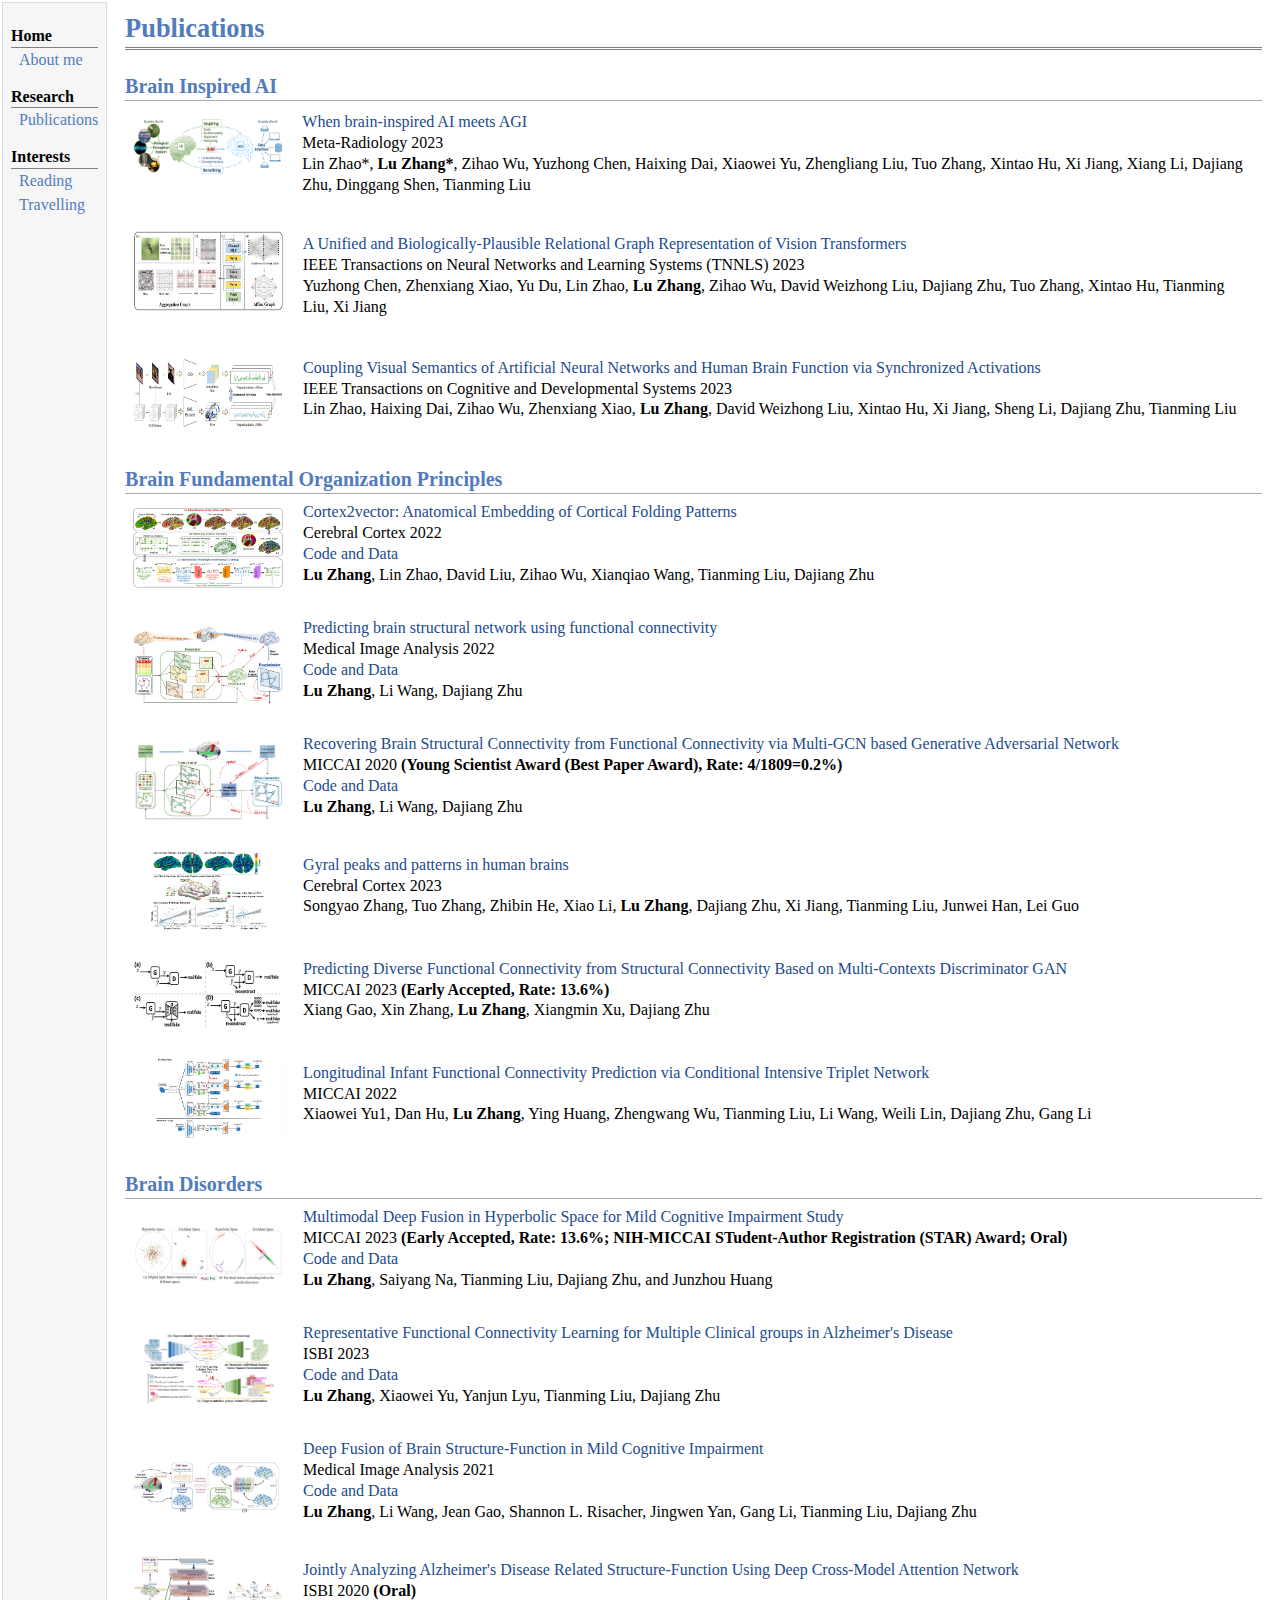
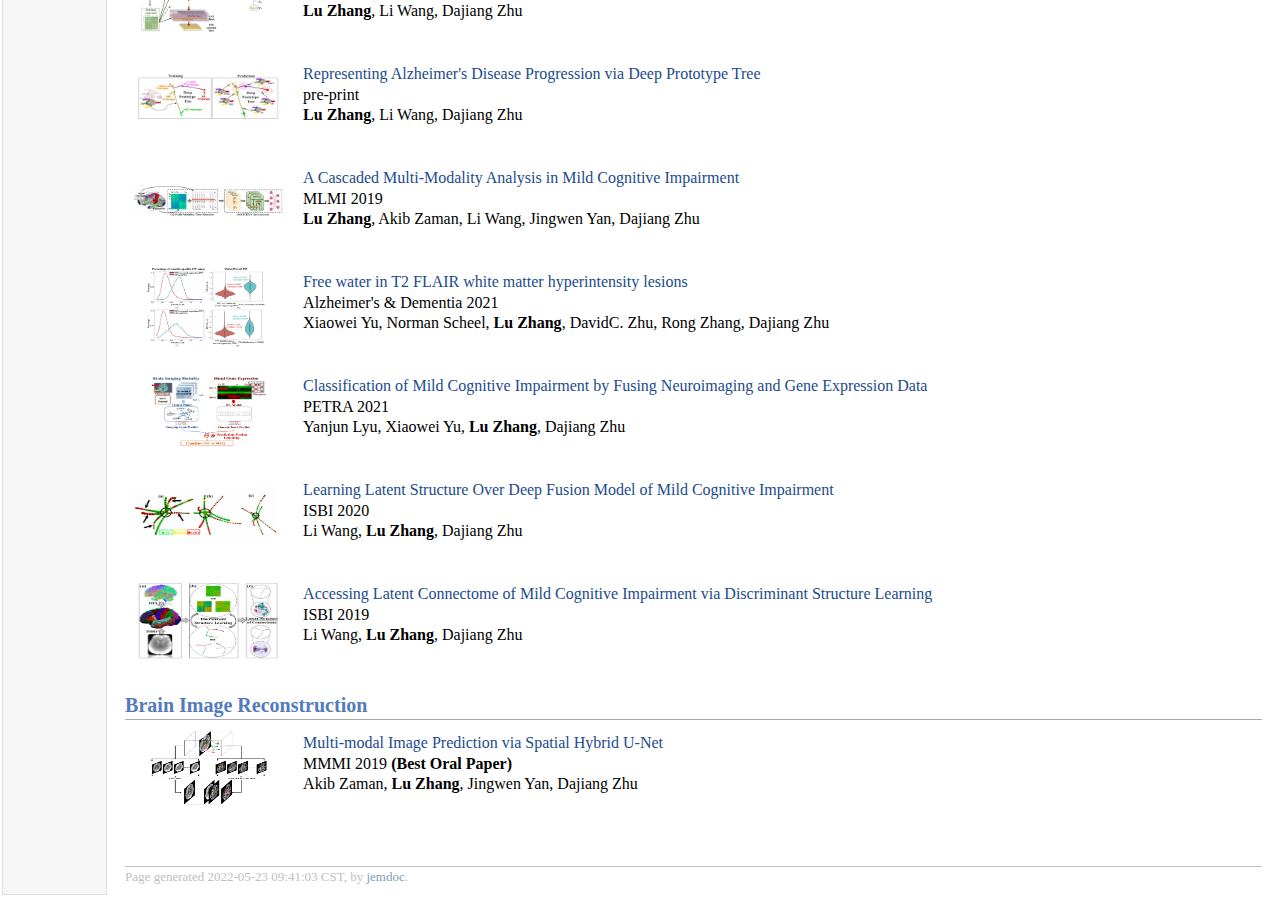
<file: publication_2024_keep.html>
<!DOCTYPE html PUBLIC "-//W3C//DTD XHTML 1.1//EN"
  "http://www.w3.org/TR/xhtml11/DTD/xhtml11.dtd">
<html xmlns="http://www.w3.org/1999/xhtml" xml:lang="en">
<head>
<meta name="generator" content="jemdoc, see http://jemdoc.jaboc.net/" />
<meta http-equiv="Content-Type" content="text/html;charset=utf-8" />
<link rel="stylesheet" href="jemdoc.css" type="text/css" />
<title>Publications</title>
</head>
<body>
<table summary="Table for page layout." id="tlayout">
<tr valign="top">
<td id="layout-menu">
<div class="menu-category">Home</div>
<div class="menu-item"><a href="index.html">About&nbsp;me</a></div>
<div class="menu-category">Research</div>
<!-- <div class="menu-item"><a href="https://ranger.uta.edu/~zhu/">MIND&nbsp;Lab</a></div> -->
<div class="menu-item"><a href="publication.html">Publications</a></div>
<!-- <div class="menu-item"><a href="dataset.html">Dataset</a></div> -->
<!-- <div class="menu-item"><a href="project.html">Projects</a></div> -->

<div class="menu-category">Interests</div>
<div class="menu-item"><a href="">Reading</a></div>
<div class="menu-item"><a href="">Travelling</a></div>
</td>
<td id="layout-content">
<div id="toptitle">
<h1>Publications</h1>
</div>
<h2>Brain Inspired AI </h2>
<table class="imgtable"><tr><td>
  <img src="ims/Brain_inspired_AI_agi.png" alt="alt text" width="150px" height="80px" />&nbsp;</td>
  <td align="left"><p><a href="https://doi.org/10.1016/j.metrad.2023.100005">When brain-inspired AI meets AGI</a> <br />
    Meta-Radiology 2023<br/>
  Lin Zhao*, <b>Lu Zhang*</b>, Zihao Wu, Yuzhong Chen, Haixing Dai, Xiaowei Yu, Zhengliang Liu, Tuo Zhang, Xintao Hu, Xi Jiang, Xiang Li, Dajiang Zhu, Dinggang Shen, Tianming Liu<br /></p>
  </td></tr></table>

<table class="imgtable"><tr><td>
  <img src="ims/relational_graph_vit.png" alt="alt text" width="150px" height="80px" />&nbsp;</td>
  <td align="left"><p><a href="https://arxiv.org/pdf/2206.11073.pdf">A Unified and Biologically-Plausible Relational Graph Representation of Vision Transformers</a> <br />
    IEEE Transactions on Neural Networks and Learning Systems (TNNLS) 2023<br/>
  Yuzhong Chen, Zhenxiang Xiao, Yu Du, Lin Zhao, <b>Lu Zhang</b>, Zihao Wu, David Weizhong Liu, Dajiang Zhu, Tuo Zhang, Xintao Hu, Tianming Liu, Xi Jiang<br /></p>
  </td></tr></table>

<table class="imgtable"><tr><td>
  <img src="ims/Coupling.png" alt="alt text" width="150px" height="80px" />&nbsp;</td>
  <td align="left"><p><a href="https://ieeexplore.ieee.org/document/10155319">Coupling Visual Semantics of Artificial Neural Networks and Human Brain Function via Synchronized Activations</a> <br />
    IEEE Transactions on Cognitive and Developmental Systems 2023<br/>
  Lin Zhao, Haixing Dai, Zihao Wu, Zhenxiang Xiao, <b>Lu Zhang</b>, David Weizhong Liu, Xintao Hu, Xi Jiang, Sheng Li, Dajiang Zhu, Tianming Liu<br /></p>
  </td></tr></table>


<h2>Brain Fundamental Organization Principles </h2>
<table class="imgtable"><tr><td>
  <img src="ims/Cortex2vector_main.png" alt="alt text" width="150px" height="80px" />&nbsp;</td>
  <td align="left"><p><a href="https://doi.org/10.1093/cercor/bhac465">Cortex2vector: Anatomical Embedding of Cortical Folding Patterns</a> <br />
    Cerebral Cortex 2022<br/>
    <a href="">Code and Data</a> &nbsp;<br />
  <b>Lu Zhang</b>,  Lin Zhao, David Liu, Zihao Wu, Xianqiao Wang, Tianming Liu, Dajiang Zhu<br /></p>
  </td></tr></table>

<table class="imgtable"><tr><td>
  <img src="ims/MIA_SF_main.png" alt="alt text" width="150px" height="80px" />&nbsp;</td>
  <td align="left"><p><a href="https://www.sciencedirect.com/science/article/pii/S1361841522001104">Predicting brain structural network using 
    functional connectivity</a> <br />
    Medical Image Analysis 2022<br/>
    <a href="https://github.com/qidianzl/Recovering-Brain-Structure-Network-Using-Functional-Connectivity">Code and Data</a> &nbsp; <br />
  <b>Lu Zhang</b>, Li Wang, Dajiang Zhu<br /></p>
  </td></tr></table>

<table class="imgtable"><tr><td>
  <img src="ims/MICCAI_SF.png" alt="alt text" width="150px" height="80px" />&nbsp;</td>
  <td align="left"><p><a href="https://link.springer.com/chapter/10.1007/978-3-030-59728-3_6">Recovering Brain Structural Connectivity 
    from Functional Connectivity via Multi-GCN based Generative Adversarial Network</a> <br />
    MICCAI 2020 <b>(Young Scientist Award (Best Paper Award), Rate: 4/1809=0.2%)</b><br/>
    <a href="https://github.com/qidianzl/Recovering-Brain-Structure-Network-Using-Functional-Connectivity">Code and Data</a> &nbsp; <br />
  <b>Lu Zhang</b>, Li Wang, Dajiang Zhu<br /></p>
  </td></tr></table>

<table class="imgtable"><tr><td>
  <img src="ims/Gyral_peaks.png" alt="alt text" width="150px" height="80px" />&nbsp;</td>
  <td align="left"><p><a href="https://doi.org/10.1093/cercor/bhac537">Gyral peaks and patterns in human brains</a> <br />
    Cerebral Cortex 2023<br/>
  Songyao Zhang, Tuo Zhang, Zhibin He, Xiao Li, <b>Lu Zhang</b>, Dajiang Zhu, Xi Jiang, Tianming Liu, Junwei Han, Lei Guo<br /></p>
  </td></tr></table>

<table class="imgtable"><tr><td>
  <img src="ims/XiangGao_MICCAI23.png" alt="alt text" width="150px" height="80px" />&nbsp;</td>
  <td align="left"><p><a href="">Predicting Diverse Functional Connectivity from Structural Connectivity Based on Multi-Contexts Discriminator GAN</a> <br />
    MICCAI 2023 <b>(Early Accepted, Rate: 13.6%)</b> <br/>
    Xiang Gao, Xin Zhang, <b>Lu Zhang</b>, Xiangmin Xu, Dajiang Zhu<br /></p>
  </td></tr></table>

<table class="imgtable"><tr><td>
  <img src="ims/longitudinal_infant.png" alt="alt text" width="150px" height="80px" />&nbsp;</td>
  <td align="left"><p><a href="https://link.springer.com/chapter/10.1007/978-3-031-16452-1_25">Longitudinal Infant Functional Connectivity Prediction via Conditional Intensive Triplet Network</a> <br />
    MICCAI 2022 <br/>
    Xiaowei Yu1, Dan Hu, <b>Lu Zhang</b>, Ying Huang, Zhengwang Wu, Tianming Liu, Li Wang, Weili Lin, Dajiang Zhu, Gang Li<br /></p>
  </td></tr></table>


<h2>Brain Disorders</h2>

<table class="imgtable"><tr><td>
  <img src="ims/Hyperbolic_MICCAI.png" alt="alt text" width="150px" height="80px" />&nbsp;</td>
  <td align="left"><p><a href="">Multimodal Deep Fusion in Hyperbolic Space for Mild Cognitive Impairment Study</a> <br />
    MICCAI 2023 <b>(Early Accepted, Rate: 13.6%; NIH-MICCAI STudent-Author Registration (STAR) Award; Oral)</b> <br/>
    <a href="https://github.com/qidianzl/Multimodal-Deep-Fusion-in-Hyperbolic-Space">Code and Data</a> &nbsp; <br />
    <b>Lu Zhang</b>, Saiyang Na, Tianming Liu, Dajiang Zhu, and Junzhou Huang<br /></p>
  </td></tr></table>

<table class="imgtable"><tr><td>
  <img src="ims/Group_FC.png" alt="alt text" width="150px" height="80px" />&nbsp;</td>
  <td align="left"><p><a href="https://arxiv.org/abs/2106.07622">Representative Functional Connectivity Learning for
    Multiple Clinical groups in Alzheimer's Disease</a> <br />
    ISBI 2023 <br/>
    <a href="https://github.com/qidianzl/ISBI23_Representative_FC">Code and Data</a> &nbsp; <br />
    <b>Lu Zhang</b>, Xiaowei Yu, Yanjun Lyu, Tianming Liu, Dajiang Zhu<br /></p>
  </td></tr></table>

<table class="imgtable"><tr><td>
  <img src="ims/MIA_deepFusion0.png" alt="alt text" width="150px" height="80px" />&nbsp;</td>
  <td align="left"><p><a href="https://www.sciencedirect.com/science/article/pii/S1361841521001286">Deep Fusion of Brain Structure-Function 
    in Mild Cognitive Impairment</a> <br />
    Medical Image Analysis 2021<br/>
    <a href="https://github.com/qidianzl/Deep-fusion-of-brain-structure-function-in-mild-cognitive-impairment">Code and Data</a> &nbsp; <br />
  <b>Lu Zhang</b>, Li Wang, Jean Gao, Shannon L. Risacher, Jingwen Yan, Gang Li, Tianming Liu, Dajiang Zhu<br /></p>
  </td></tr></table>

<table class="imgtable"><tr><td>
  <img src="ims/ISBI_2020.png" alt="alt text" width="150px" height="80px" />&nbsp;</td>
  <td align="left"><p><a href="https://ieeexplore.ieee.org/stamp/stamp.jsp?arnumber=9098638">Jointly Analyzing Alzheimer's Disease Related
    Structure-Function Using Deep Cross-Model Attention Network</a> <br />
    ISBI 2020 <b>(Oral)</b><br/>
  <b>Lu Zhang</b>, Li Wang, Dajiang Zhu<br /></p>
  </td></tr></table>

<table class="imgtable"><tr><td>
  <img src="ims/Tree.png" alt="alt text" width="150px" height="80px" />&nbsp;</td>
  <td align="left"><p><a href="https://arxiv.org/abs/2102.06847">Representing Alzheimer's Disease Progression 
    via Deep Prototype Tree</a> <br />
    pre-print <br/>
    <b>Lu Zhang</b>, Li Wang, Dajiang Zhu<br /></p>
  </td></tr></table>

<table class="imgtable"><tr><td>
  <img src="ims/MICCAI_19_MLMI.png" alt="alt text" width="150px" height="80px" />&nbsp;</td>
  <td align="left"><p><a href="https://link.springer.com/chapter/10.1007/978-3-030-32692-0_64">A Cascaded
    Multi-Modality Analysis in Mild Cognitive Impairment</a> <br />
    MLMI 2019 <br/>
  <b>Lu Zhang</b>, Akib Zaman, Li Wang, Jingwen Yan, Dajiang Zhu<br /></p>
  </td></tr></table>

<table class="imgtable"><tr><td>
  <img src="ims/FreeWater.png" alt="alt text" width="150px" height="80px" />&nbsp;</td>
  <td align="left"><p><a href="https://alz-journals.onlinelibrary.wiley.com/doi/full/10.1002/alz.057398">Free water in T2 FLAIR white matter hyperintensity lesions</a> <br />
    Alzheimer's & Dementia 2021 <br/>
    Xiaowei Yu, Norman Scheel, <b>Lu Zhang</b>, DavidC. Zhu, Rong Zhang, Dajiang Zhu<br /></p>
  </td></tr></table>

<table class="imgtable"><tr><td>
  <img src="ims/petra_21.png" alt="alt text" width="150px" height="80px" />&nbsp;</td>
  <td align="left"><p><a href="https://dl.acm.org/doi/10.1145/3453892.3453906">Classification of Mild Cognitive Impairment by Fusing
    Neuroimaging and Gene Expression Data</a> <br />
    PETRA 2021 <br/>
    Yanjun Lyu, Xiaowei Yu, <b>Lu Zhang</b>, Dajiang Zhu<br /></p>
  </td></tr></table>

<table class="imgtable"><tr><td>
  <img src="ims/ISBI_20_LW.png" alt="alt text" width="150px" height="80px" />&nbsp;</td>
  <td align="left"><p><a href="https://ieeexplore.ieee.org/stamp/stamp.jsp?arnumber=9098357">Learning Latent Structure Over Deep Fusion
    Model of Mild Cognitive Impairment</a> <br />
    ISBI 2020 <br/>
  Li Wang, <b>Lu Zhang</b>, Dajiang Zhu<br /></p>
  </td></tr></table>


<table class="imgtable"><tr><td>
  <img src="ims/ISBI_19_LW.png" alt="alt text" width="150px" height="80px" />&nbsp;</td>
  <td align="left"><p><a href="https://ieeexplore.ieee.org/stamp/stamp.jsp?arnumber=8759341">Accessing Latent Connectome of Mild Cognitive
    Impairment via Discriminant Structure Learning</a> <br />
    ISBI 2019 <br/>
  Li Wang, <b>Lu Zhang</b>, Dajiang Zhu<br /></p>
  </td></tr></table>


<h2>Brain Image Reconstruction</h2>

<table class="imgtable"><tr><td>
  <img src="ims/MICCAI_19_MMMI.png" alt="alt text" width="150px" height="80px" />&nbsp;</td>
  <td align="left"><p><a href="https://link.springer.com/chapter/10.1007/978-3-030-37969-8_1">Multi-modal Image Prediction via Spatial Hybrid U-Net</a> <br />
    MMMI 2019  <b>(Best Oral Paper)</b><br/>
    Akib Zaman, <b>Lu Zhang</b>, Jingwen Yan, Dajiang Zhu<br /></p>
  </td></tr></table>


<div id="footer">
<div id="footer-text">
Page generated 2022-05-23 09:41:03 CST, by <a href="http://jemdoc.jaboc.net/">jemdoc</a>.
</div>
</div>
</td>
</tr>
</table>
</body>
</html>
</file>
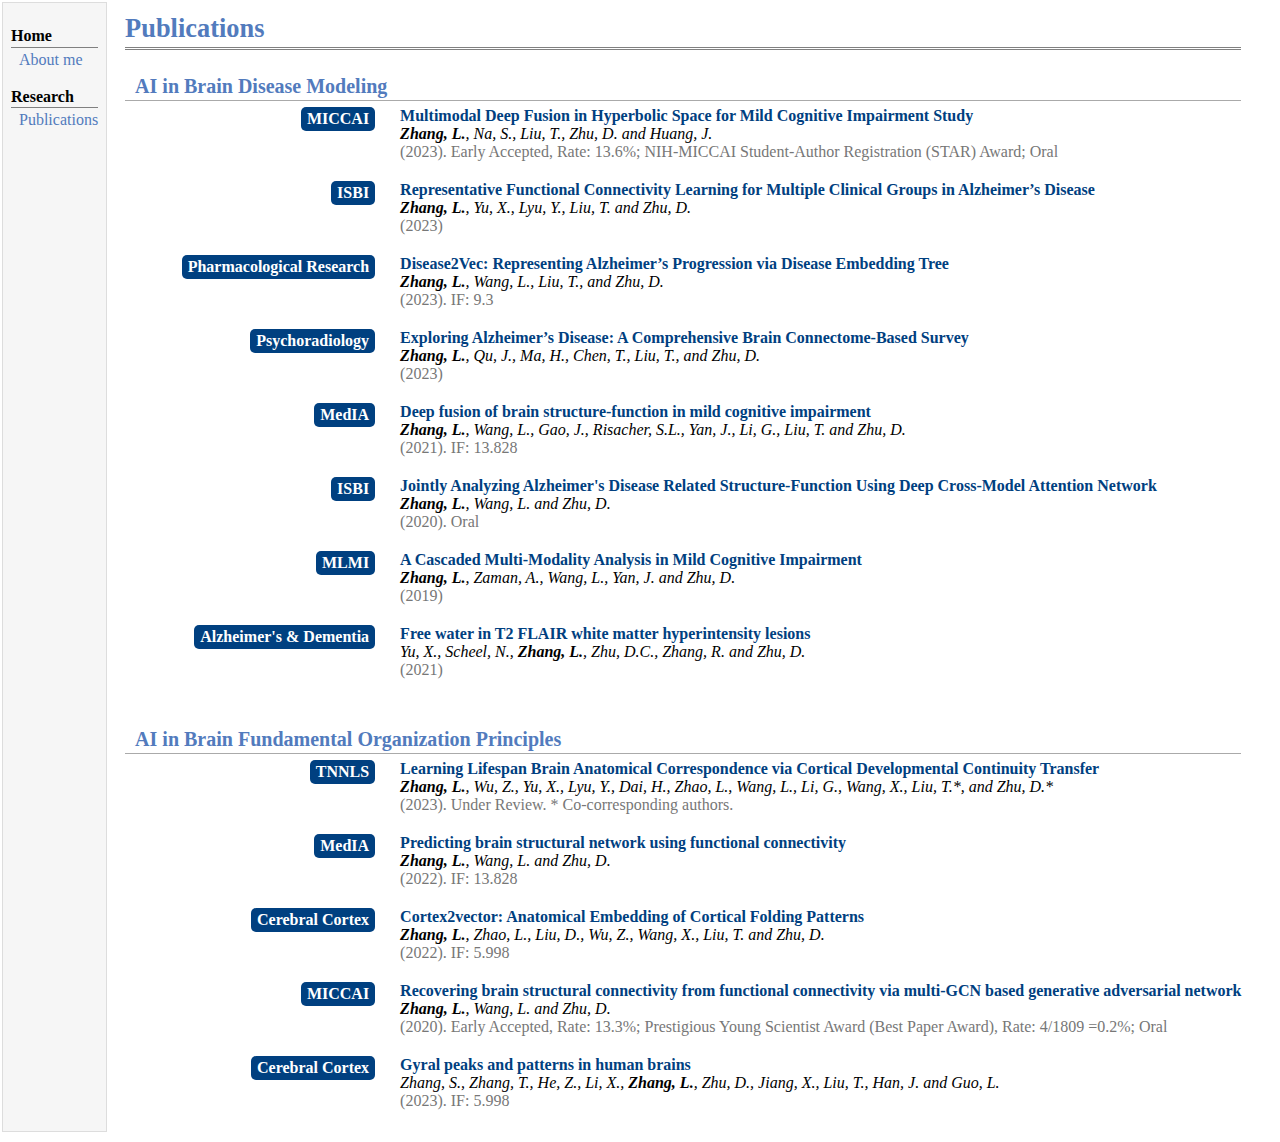
<file: publication_leftRight_keep.html>
<!DOCTYPE html PUBLIC "-//W3C//DTD XHTML 1.1//EN"
  "http://www.w3.org/TR/xhtml11/DTD/xhtml11.dtd">
<html xmlns="http://www.w3.org/1999/xhtml" xml:lang="en">
<head>
<meta name="generator" content="jemdoc, see http://jemdoc.jaboc.net/" />
<meta http-equiv="Content-Type" content="text/html;charset=utf-8" />
<link rel="stylesheet" href="jemdoc.css" type="text/css" />
<title>Publications</title>
<style>
    .conference-box {
        background-color: #004080;
        color: white;
        font-weight: bold;
        padding: 3px 6px;
        border-radius: 5px;
        text-align: center;
        display: inline-block;
    }

    .publication-item {
        display: flex;
        margin-bottom: 20px;
        align-items: flex-start;
    }

    .conference-box-container {
        display: flex;
        justify-content: flex-end;
        margin-right: 15px; /* Space between the box and paper info */
        flex-grow: 0;
        width: auto;
        min-width: 240px; /* Adjusted minimum width for larger space */
    }

    .publication-info {
        display: flex;
        flex-direction: column;
        justify-content: flex-start;
        align-items: flex-start;
        margin-left: 10px;
    }

    .publication-info .title {
        font-weight: bold;
        color: #004080;
    }

    .publication-info .authors {
        font-style: italic;
    }

    .publication-info .year {
        color: #777;
    }

    .publication-list {
        display: flex;
        flex-direction: column;
        align-items: flex-start;
    }

    /* Ensure the conference box container width is equal to the longest conference box */
    .conference-box-container {
        padding-left: 10px; /* Padding to ensure space between box and content */
    }

    .publication-item {
        align-items: flex-start;
    }

    /* Make sure all items (conference boxes) align to the same baseline */
    .publication-item .conference-box-container {
        align-self: flex-start;
    }

    /* Ensure the entire block of information is aligned */
    .publication-item .publication-info {
        margin-left: 10px;
    }
</style>
</head>
<body>
<table summary="Table for page layout." id="tlayout">
<tr valign="top">
<td id="layout-menu">
<div class="menu-category">Home</div>
<div class="menu-item"><a href="index.html">About&nbsp;me</a></div>
<div class="menu-category">Research</div>
<div class="menu-item"><a href="publication.html">Publications</a></div>
</td>
<td id="layout-content">
<div id="toptitle">
<h1>Publications</h1>
</div>

<h2><font style="margin-left: 10px">AI in Brain Disease Modeling</font></h2>
<div class="publication-list">
  <div class="publication-item">
      <div class="conference-box-container">
          <span class="conference-box">MICCAI</span>
      </div>
      <div class="publication-info">
          <div class="title">Multimodal Deep Fusion in Hyperbolic Space for Mild Cognitive Impairment Study</div>
          <div class="authors"><b>Zhang, L.</b>, Na, S., Liu, T., Zhu, D. and Huang, J.</div>
          <div class="year">(2023). Early Accepted, Rate: 13.6%; NIH-MICCAI Student-Author Registration (STAR) Award; Oral</div>
      </div>
  </div>

  <div class="publication-item">
      <div class="conference-box-container">
          <span class="conference-box">ISBI</span>
      </div>
      <div class="publication-info">
          <div class="title">Representative Functional Connectivity Learning for Multiple Clinical Groups in Alzheimer’s Disease</div>
          <div class="authors"><b>Zhang, L.</b>, Yu, X., Lyu, Y., Liu, T. and Zhu, D.</div>
          <div class="year">(2023)</div>
      </div>
  </div>

  <div class="publication-item">
      <div class="conference-box-container">
          <span class="conference-box">Pharmacological Research</span>
      </div>
      <div class="publication-info">
          <div class="title">Disease2Vec: Representing Alzheimer’s Progression via Disease Embedding Tree</div>
          <div class="authors"><b>Zhang, L.</b>, Wang, L., Liu, T., and Zhu, D.</div>
          <div class="year">(2023). IF: 9.3</div>
      </div>
  </div>

  <div class="publication-item">
      <div class="conference-box-container">
          <span class="conference-box">Psychoradiology</span>
      </div>
      <div class="publication-info">
          <div class="title">Exploring Alzheimer’s Disease: A Comprehensive Brain Connectome-Based Survey</div>
          <div class="authors"><b>Zhang, L.</b>, Qu, J., Ma, H., Chen, T., Liu, T., and Zhu, D.</div>
          <div class="year">(2023)</div>
      </div>
  </div>

  <div class="publication-item">
      <div class="conference-box-container">
          <span class="conference-box">MedIA</span>
      </div>
      <div class="publication-info">
          <div class="title">Deep fusion of brain structure-function in mild cognitive impairment</div>
          <div class="authors"><b>Zhang, L.</b>, Wang, L., Gao, J., Risacher, S.L., Yan, J., Li, G., Liu, T. and Zhu, D.</div>
          <div class="year">(2021). IF: 13.828</div>
      </div>
  </div>

  <div class="publication-item">
      <div class="conference-box-container">
          <span class="conference-box">ISBI</span>
      </div>
      <div class="publication-info">
          <div class="title">Jointly Analyzing Alzheimer's Disease Related Structure-Function Using Deep Cross-Model Attention Network</div>
          <div class="authors"><b>Zhang, L.</b>, Wang, L. and Zhu, D.</div>
          <div class="year">(2020). Oral</div>
      </div>
  </div>

  <div class="publication-item">
      <div class="conference-box-container">
          <span class="conference-box">MLMI</span>
      </div>
      <div class="publication-info">
          <div class="title">A Cascaded Multi-Modality Analysis in Mild Cognitive Impairment</div>
          <div class="authors"><b>Zhang, L.</b>, Zaman, A., Wang, L., Yan, J. and Zhu, D.</div>
          <div class="year">(2019)</div>
      </div>
  </div>

  <div class="publication-item">
      <div class="conference-box-container">
          <span class="conference-box">Alzheimer's & Dementia</span>
      </div>
      <div class="publication-info">
          <div class="title">Free water in T2 FLAIR white matter hyperintensity lesions</div>
          <div class="authors">Yu, X., Scheel, N., <b>Zhang, L.</b>, Zhu, D.C., Zhang, R. and Zhu, D.</div>
          <div class="year">(2021)</div>
      </div>
  </div>
</div>

<h2><font style="margin-left: 10px">AI in Brain Fundamental Organization Principles</font></h2>
<div class="publication-list">
  <div class="publication-item">
      <div class="conference-box-container">
          <span class="conference-box">TNNLS</span>
      </div>
      <div class="publication-info">
          <div class="title">Learning Lifespan Brain Anatomical Correspondence via Cortical Developmental Continuity Transfer</div>
          <div class="authors"><b>Zhang, L.</b>, Wu, Z., Yu, X., Lyu, Y., Dai, H., Zhao, L., Wang, L., Li, G., Wang, X., Liu, T.*, and Zhu, D.*</div>
          <div class="year">(2023). Under Review. * Co-corresponding authors.</div>
      </div>
  </div>

  <div class="publication-item">
      <div class="conference-box-container">
          <span class="conference-box">MedIA</span>
      </div>
      <div class="publication-info">
          <div class="title">Predicting brain structural network using functional connectivity</div>
          <div class="authors"><b>Zhang, L.</b>, Wang, L. and Zhu, D.</div>
          <div class="year">(2022). IF: 13.828</div>
      </div>
  </div>

  <div class="publication-item">
      <div class="conference-box-container">
          <span class="conference-box">Cerebral Cortex</span>
      </div>
      <div class="publication-info">
          <div class="title">Cortex2vector: Anatomical Embedding of Cortical Folding Patterns</div>
          <div class="authors"><b>Zhang, L.</b>, Zhao, L., Liu, D., Wu, Z., Wang, X., Liu, T. and Zhu, D.</div>
          <div class="year">(2022). IF: 5.998</div>
      </div>
  </div>

  <div class="publication-item">
      <div class="conference-box-container">
          <span class="conference-box">MICCAI</span>
      </div>
      <div class="publication-info">
          <div class="title">Recovering brain structural connectivity from functional connectivity via multi-GCN based generative adversarial network</div>
          <div class="authors"><b>Zhang, L.</b>, Wang, L. and Zhu, D.</div>
          <div class="year">(2020). Early Accepted, Rate: 13.3%; Prestigious Young Scientist Award (Best Paper Award), Rate: 4/1809 =0.2%; Oral</div>
      </div>
  </div>

  <div class="publication-item">
      <div class="conference-box-container">
          <span class="conference-box">Cerebral Cortex</span>
      </div>
      <div class="publication-info">
          <div class="title">Gyral peaks and patterns in human brains</div>
          <div class="authors">Zhang, S., Zhang, T., He, Z., Li, X., <b>Zhang, L.</b>, Zhu, D., Jiang, X., Liu, T., Han, J. and Guo, L.</div>
          <div class="year">(2023). IF: 5.998</div>
      </div>
  </div>
</div>

</td>
</tr>
</table>
</body>
</html>
</file>
<file: jemdoc.css>
/* Default css file for jemdoc. */

table#tlayout {
    border: none;
    border-collapse: separate;
    background: white;
}

body {
	background: white;
	font-family: Georgia, serif;
	padding-bottom: 8px;
	margin: 0;
}

#layout-menu {
	background: #f6f6f6;
	border: 1px solid #dddddd;
	padding-top: 0.5em;
	padding-left: 8px;
	padding-right: 8px;
	font-size: 1.0em;
	width: auto;
	white-space: nowrap;
    text-align: left;
    vertical-align: top;
}

#layout-menu td {
	background: #f4f4f4;
    vertical-align: top;
}

#layout-content {
	padding-top: 0.0em;
	padding-left: 1.0em;
	padding-right: 1.0em;
    border: none;
    background: white;
    text-align: left;
    vertical-align: top;
}

#layout-menu a {
	line-height: 1.5em;
	margin-left: 0.5em;
}

tt {
    background: #ffffdd;
}

pre, tt {
	font-size: 90%;
	font-family: monaco, monospace;
}

a, a > tt {
	color: #224b8d;
	text-decoration: none;
}

a:hover {
	border-bottom: 1px gray dotted;
}

#layout-menu a.current:link, #layout-menu a.current:visited {
	color: #022b6d;
	border-bottom: 1px gray solid;
}
#layout-menu a:link, #layout-menu a:visited, #layout-menu a:hover {
	color: #527bbd;
	text-decoration: none;
}
#layout-menu a:hover {
	text-decoration: none;
}

div.menu-category {
	border-bottom: 1px solid gray;
	margin-top: 0.8em;
	padding-top: 0.2em;
	padding-bottom: 0.1em;
	font-weight: bold;
}

div.menu-item {
	padding-left: 16px;
	text-indent: -16px;
}

div#toptitle {
	padding-bottom: 0.2em;
	margin-bottom: 1.5em;
	border-bottom: 3px double gray;
}

/* Reduce space if we begin the page with a title. */
div#toptitle + h2, div#toptitle + h3 {
	margin-top: -0.7em;
}

div#subtitle {
	margin-top: 0.0em;
	margin-bottom: 0.0em;
	padding-top: 0em;
	padding-bottom: 0.1em;
}

em {
	font-style: italic;
}

strong {
	font-weight: bold;
}


h1, h2, h3 {
	color: #527bbd;
	margin-top: 0.7em;
	margin-bottom: 0.3em;
	padding-bottom: 0.2em;
	line-height: 1.0;
	padding-top: 0.5em;
	border-bottom: 1px solid #aaaaaa;
}

h1 {
	font-size: 165%;
}

h2 {
	padding-top: 0.8em;
	font-size: 125%;
}

h2 + h3 {
    padding-top: 0.2em;
}

h3 {
	font-size: 110%;
	border-bottom: none;
}

p {
	margin-top: 0.0em;
	margin-bottom: 0.8em;
	padding: 0;
	line-height: 1.3;
}

pre {
	padding: 0;
	margin: 0;
}

div#footer {
	font-size: small;
	border-top: 1px solid #c0c0c0;
	padding-top: 0.1em;
	margin-top: 4.0em;
	color: #c0c0c0;
}

div#footer a {
	color: #80a0b0;
}

div#footer-text {
	float: left;
	padding-bottom: 8px;
}

ul, ol, dl {
	margin-top: 0.2em;
	padding-top: 0;
	margin-bottom: 0.8em;
}

dt {
	margin-top: 0.5em;
	margin-bottom: 0;
}

dl {
	margin-left: 20px;
}

dd {
	color: #222222;
}

dd > *:first-child {
	margin-top: 0;
}

ul {
	list-style-position: outside;
	list-style-type: square;
}

p + ul, p + ol {
	margin-top: -0.5em;
}

li ul, li ol {
	margin-top: -0.3em;
}

ol {
	list-style-position: outside;
	list-style-type: decimal;
}

li p, dd p {
	margin-bottom: 0.3em;
}


ol ol {
	list-style-type: lower-alpha;
}

ol ol ol {
	list-style-type: lower-roman;
}

p + div.codeblock {
	margin-top: -0.6em;
}

div.codeblock, div.infoblock {
	margin-right: 0%;
	margin-top: 1.2em;
	margin-bottom: 1.3em;
}

div.blocktitle {
	font-weight: bold;
	color: #cd7b62;
	margin-top: 1.2em;
	margin-bottom: 0.1em;
}

div.blockcontent {
	border: 1px solid silver;
	padding: 0.3em 0.5em;
}

div.infoblock > div.blockcontent {
	background: #ffffee;
}

div.blockcontent p + ul, div.blockcontent p + ol {
	margin-top: 0.4em;
}

div.infoblock p {
	margin-bottom: 0em;
}

div.infoblock li p, div.infoblock dd p {
	margin-bottom: 0.5em;
}

div.infoblock p + p {
	margin-top: 0.8em;
}

div.codeblock > div.blockcontent {
	background: #f6f6f6;
}

span.pycommand {
	color: #000070;
}

span.statement {
	color: #008800;
}
span.builtin {
	color: #000088;
}
span.special {
	color: #990000;
}
span.operator {
	color: #880000;
}
span.error {
	color: #aa0000;
}
span.comment, span.comment > *, span.string, span.string > * {
	color: #606060;
}

@media print {
	#layout-menu { display: none; }
}

#fwtitle {
	margin: 2px;
}

#fwtitle #toptitle {
	padding-left: 0.5em;
	margin-bottom: 0.5em;
}

#layout-content h1:first-child, #layout-content h2:first-child, #layout-content h3:first-child {
	margin-top: -0.7em;
}

div#toptitle h1, #layout-content div#toptitle h1 {
	margin-bottom: 0.0em;
	padding-bottom: 0.1em;
	padding-top: 0;
	margin-top: 0.5em;
	border-bottom: none;
}

img.eq {
	padding: 0;
	padding-left: 0.1em;
	padding-right: 0.1em;
	margin: 0;
}

img.eqwl {
	padding-left: 2em;
	padding-top: 0.6em;
	padding-bottom: 0.2em;
	margin: 0;
}

table {
    border: 2px solid black;
    border-collapse: collapse;
}

td {
    padding: 2px;
    padding-left: 0.5em;
    padding-right: 0.5em;
    text-align: center;
    border: 1px solid gray;
}

table + table {
    margin-top: 1em;
}

tr.heading {
    font-weight: bold;
    border-bottom: 2px solid black;
}

img {
    border: none;
}

table.imgtable, table.imgtable td {
    border: none;
    text-align: left;
}
</file>
